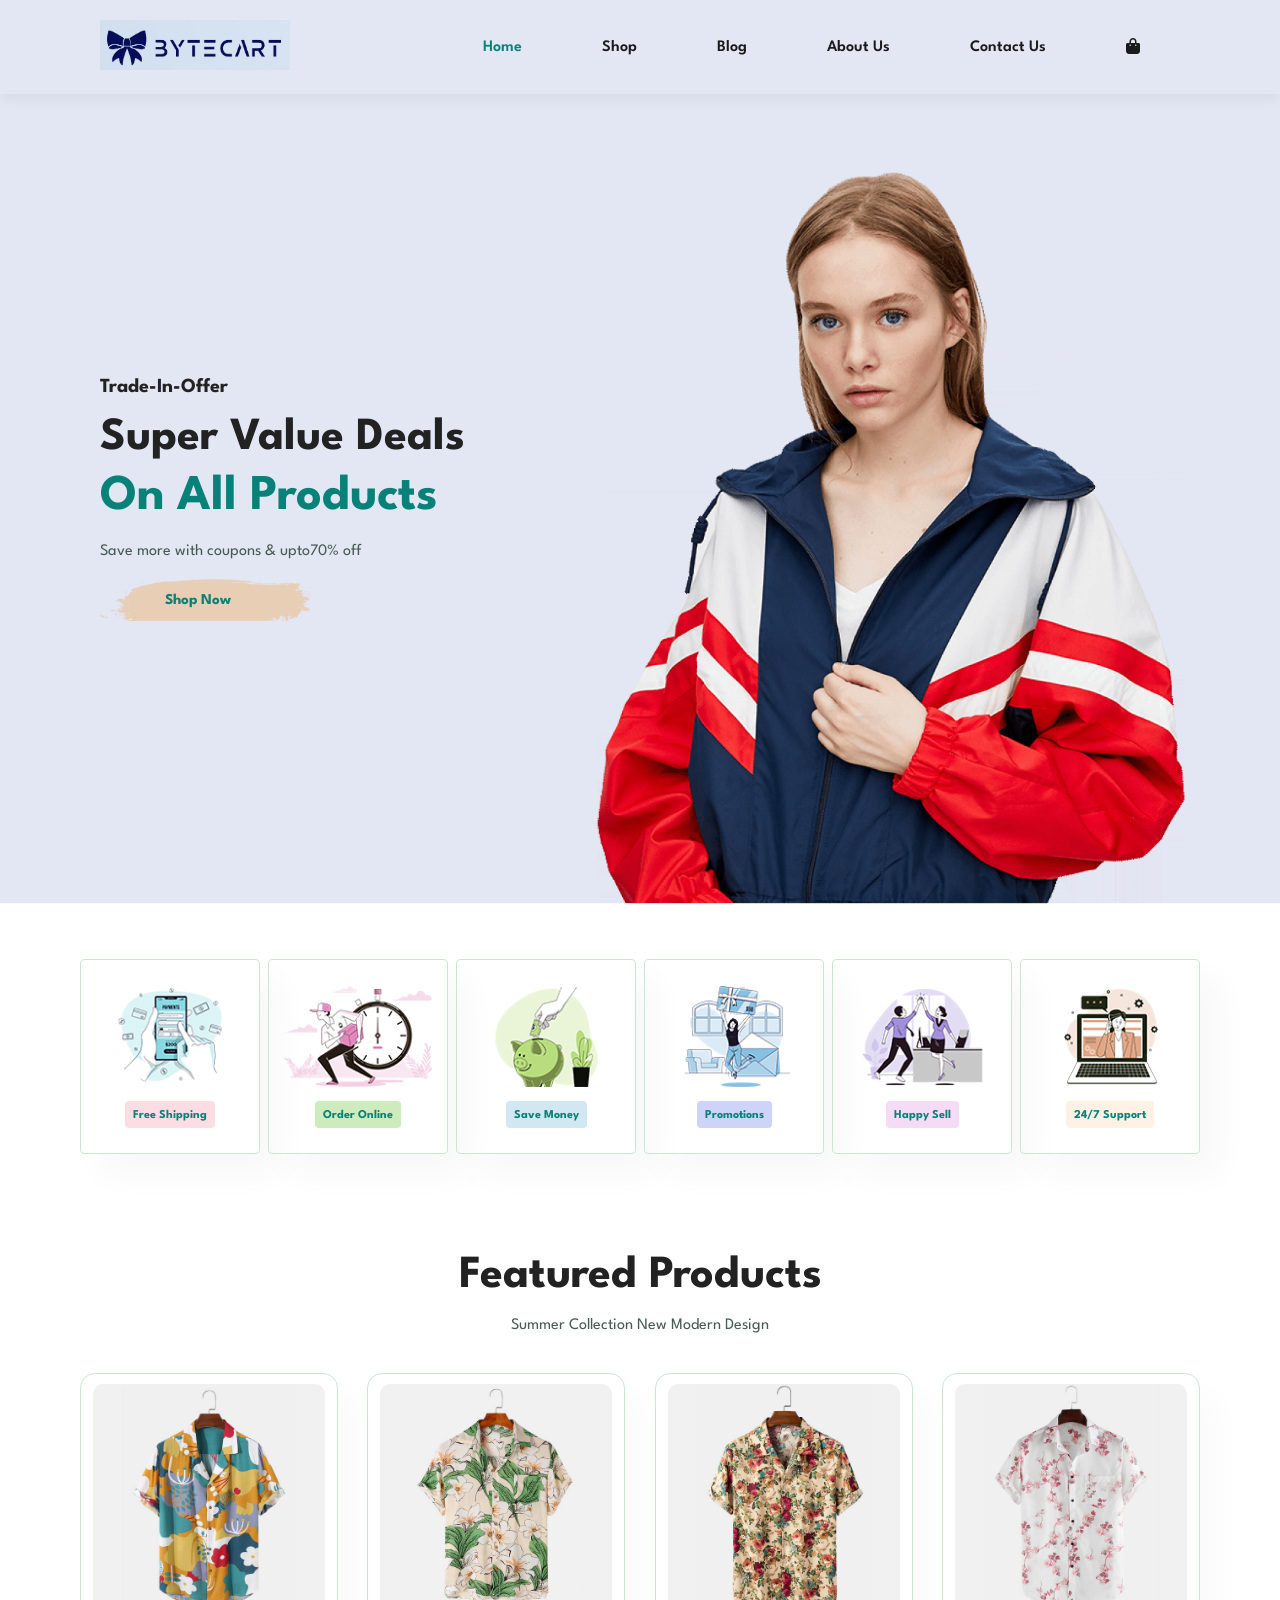
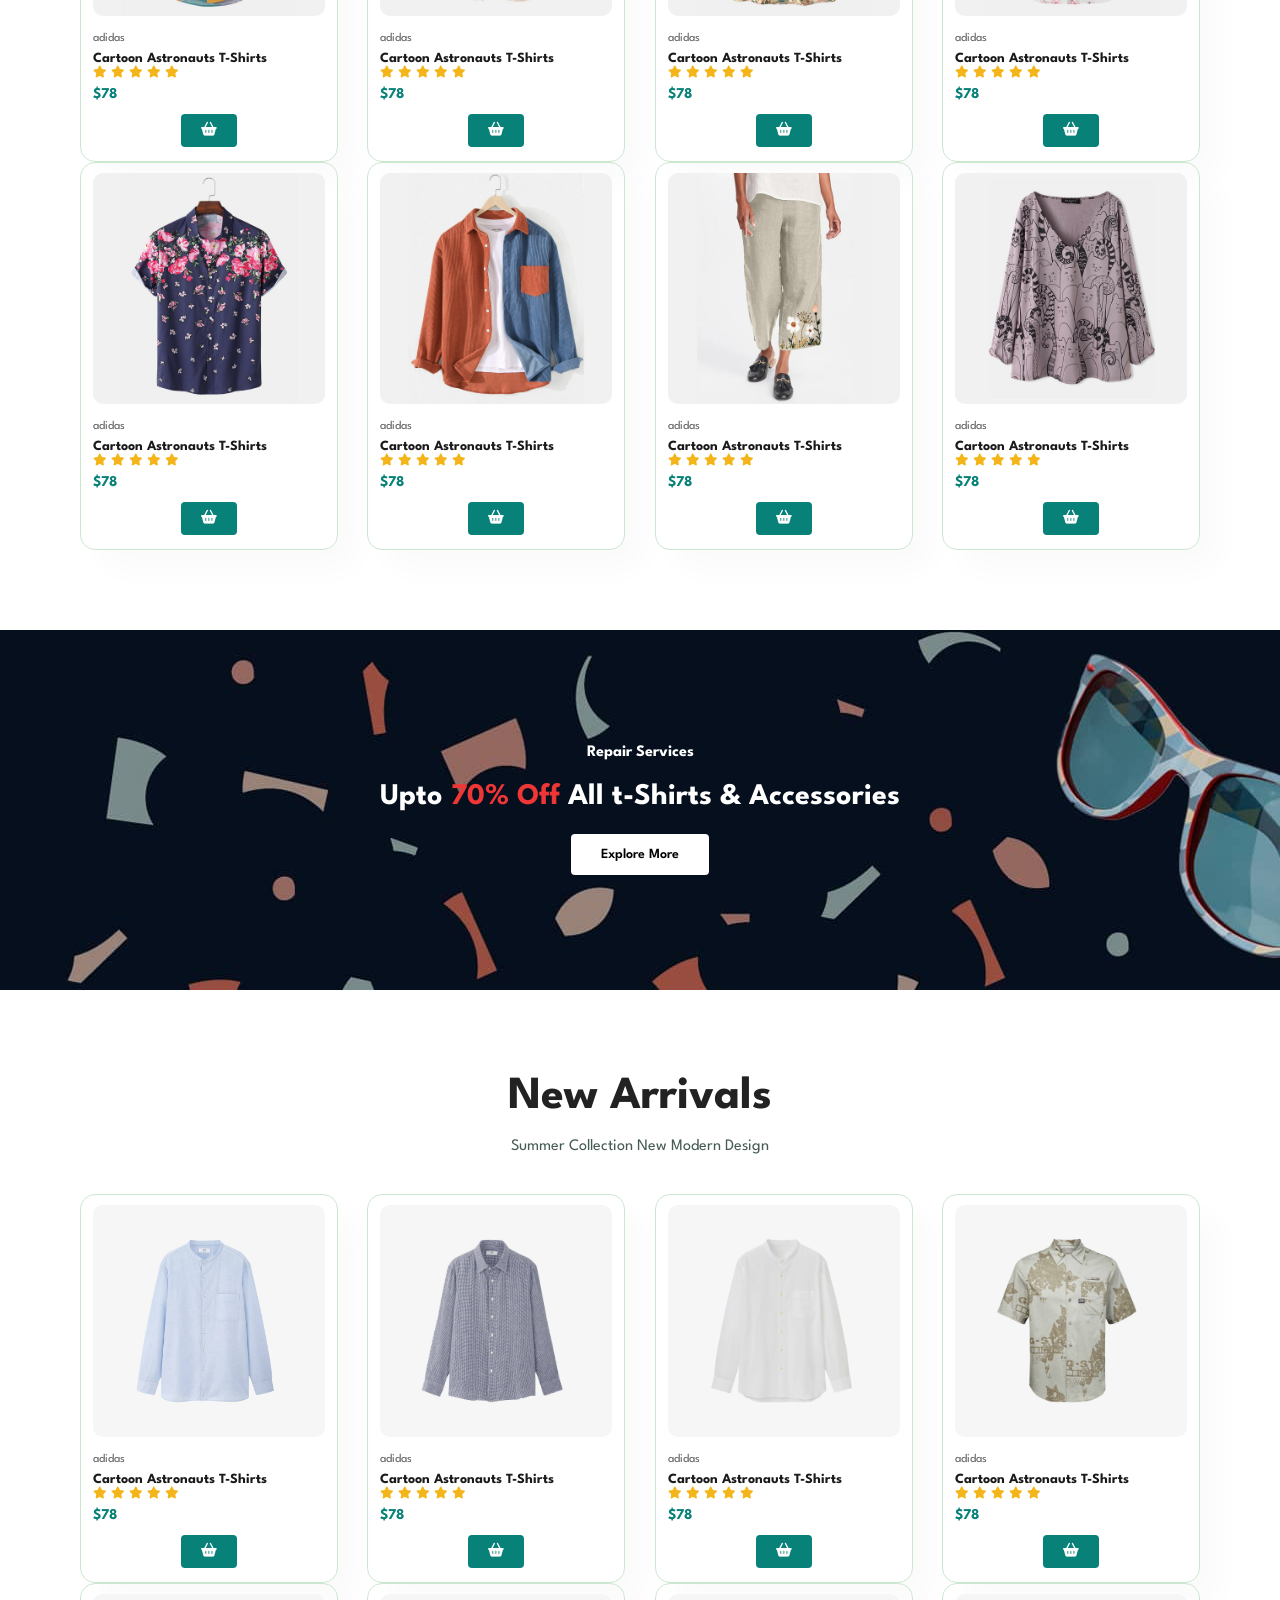
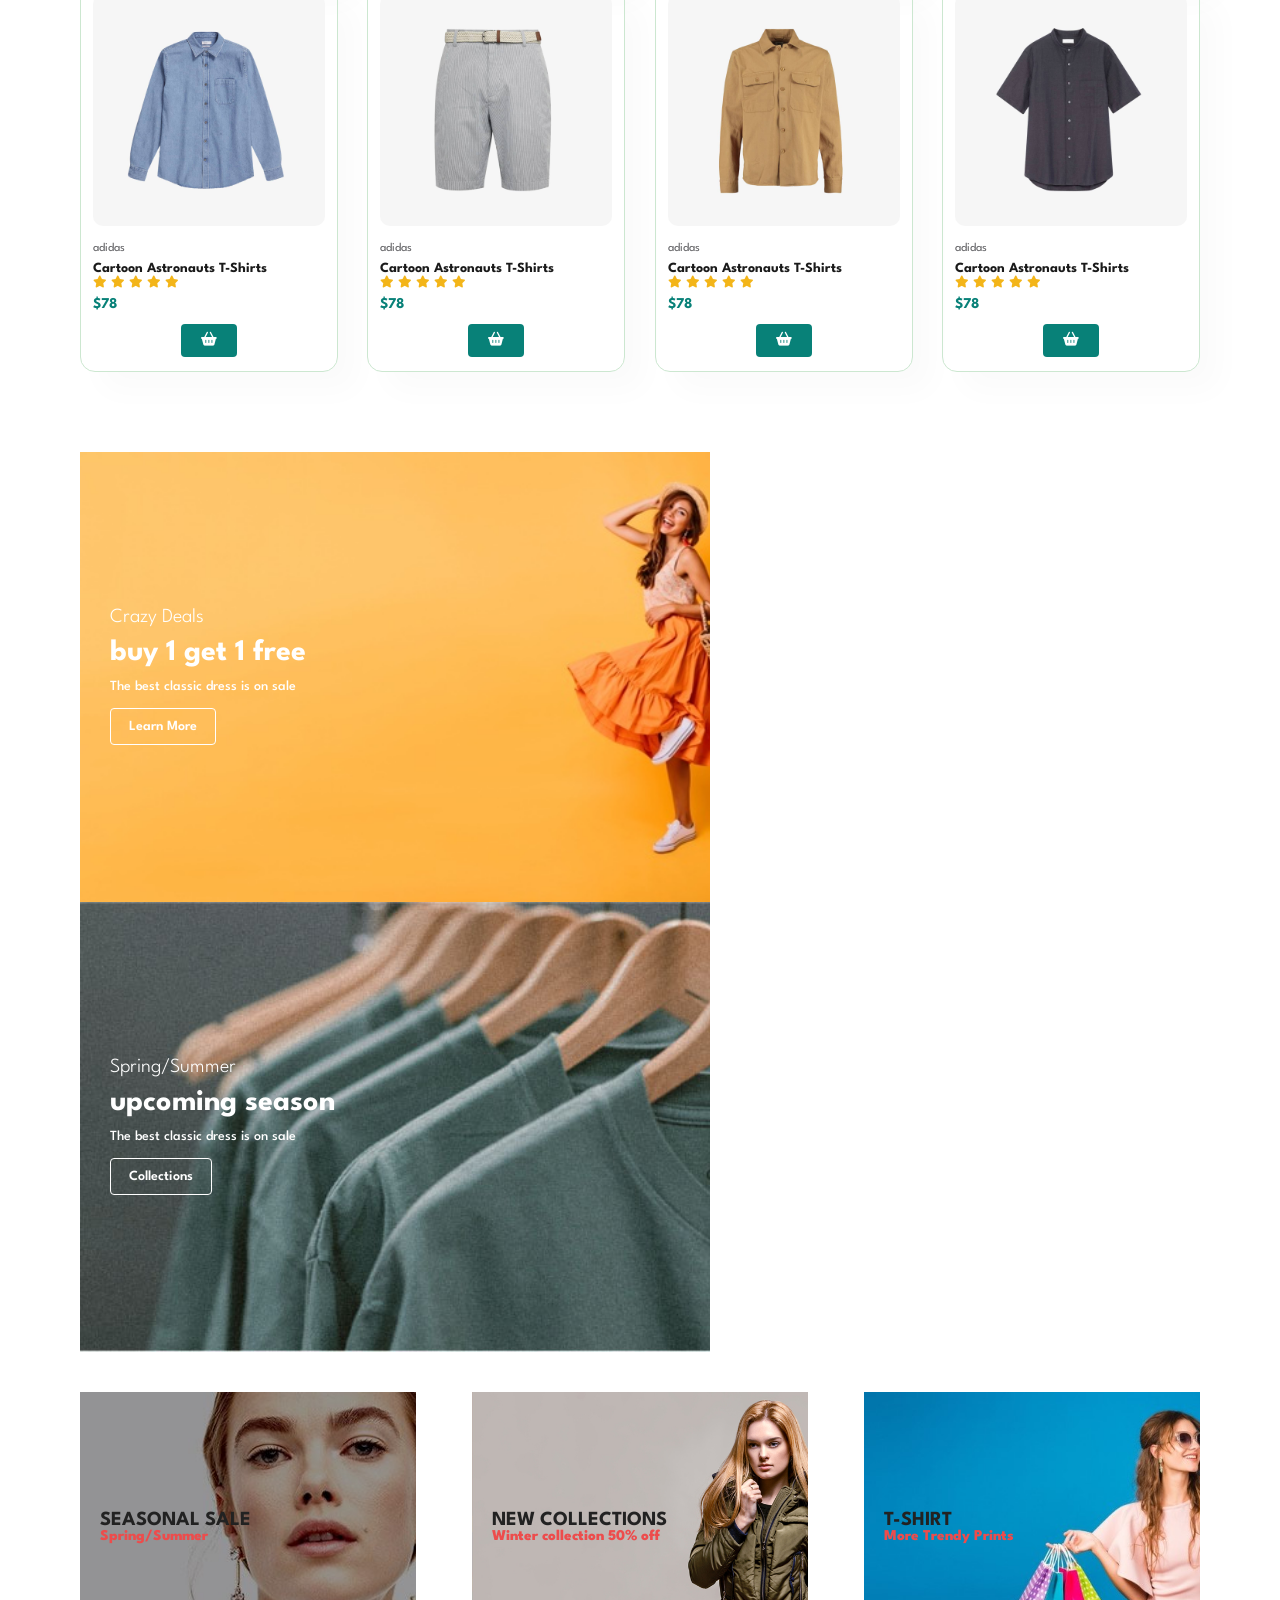
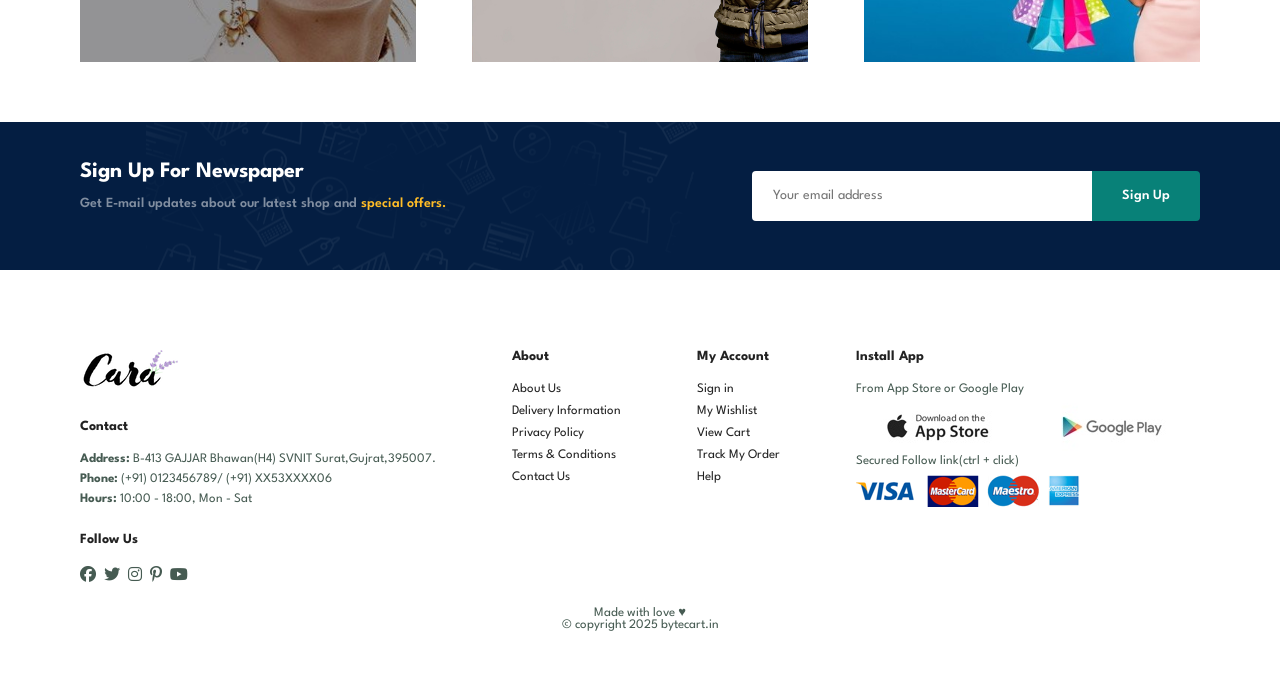
<file: index.html>
<!DOCTYPE html>
<html lang="en">
  <head>
    <meta charset="UTF-8" />
    <meta name="viewport" content="width=device-width, initial-scale=1.0" />
    <title>Group project</title>
    <link rel="stylesheet" href="style.css" />
    <link
      rel="stylesheet"
      href="https://cdnjs.cloudflare.com/ajax/libs/font-awesome/6.7.2/css/all.min.css"
    />
  </head>
  <body>
    <section id="header">
      <a href="#"><img src="img/logo.jpg" width="190px" height="50px" alt="" /></a>

      <div>
        <ul id="navbar">
          <li><a class="active" href="index.html">Home</a></li>
          <li><a href="shop.html">Shop</a></li>
          <li><a href="blog.html">Blog</a></li>
          <li><a href="about.html">About Us</a></li>
          <li><a href="contact.html">Contact Us</a></li>
          <li>
            <a href="cart.html"><i class="fa-solid fa-bag-shopping"></i></a>
          </li>
        </ul>
      </div>
    </section>

    <section id="hero">
      <h4>Trade-In-Offer</h4>
      <h2>Super Value Deals</h2>
      <h1>On All Products</h1>
      <p>Save more with coupons & upto70% off</p>
      <button>Shop Now</button>
    </section>

    <section id="feature" class="section-p1">
      <div class="fe-box">
        <img src="img/Features/f1.png" alt="" />
        <h6>Free Shipping</h6>
      </div>
      <div class="fe-box">
        <img src="img/Features/f2.png" alt="" />
        <h6>Order Online</h6>
      </div>
      <div class="fe-box">
        <img src="img/Features/f3.png" alt="" />
        <h6>Save Money</h6>
      </div>
      <div class="fe-box">
        <img src="img/Features/f4.png" alt="" />
        <h6>Promotions</h6>
      </div>
      <div class="fe-box">
        <img src="img/Features/f5.png" alt="" />
        <h6>Happy Sell</h6>
      </div>
      <div class="fe-box">
        <img src="img/Features/f6.png" alt="" />
        <h6>24/7 Support</h6>
      </div>
    </section>

    <section id="product1" class="section-p1">
      <h2>Featured Products</h2>
      <p>Summer Collection New Modern Design</p>
      <div class="pro-container">
        <div class="pro">
          <img src="img/Products/f1.jpg" alt="" />
          <div class="des">
            <span>adidas</span>
            <h5>Cartoon Astronauts T-Shirts</h5>
            <div class="star">
              <i class="fas fa-star"></i>
              <i class="fas fa-star"></i>
              <i class="fas fa-star"></i>
              <i class="fas fa-star"></i>
              <i class="fas fa-star"></i>
            </div>
            <h4>$78</h4>
          </div>
          <a href="#" class="cart"
            ><i class="fa-solid fa-basket-shopping"></i
          ></a>
        </div>
        <div class="pro">
          <img src="img/Products/f2.jpg" alt="" />
          <div class="des">
            <span>adidas</span>
            <h5>Cartoon Astronauts T-Shirts</h5>
            <div class="star">
              <i class="fas fa-star"></i>
              <i class="fas fa-star"></i>
              <i class="fas fa-star"></i>
              <i class="fas fa-star"></i>
              <i class="fas fa-star"></i>
            </div>
            <h4>$78</h4>
          </div>
          <a href="#" class="cart"
            ><i class="fa-solid fa-basket-shopping"></i
          ></a>
        </div>
        <div class="pro">
          <img src="img/Products/f3.jpg" alt="" />
          <div class="des">
            <span>adidas</span>
            <h5>Cartoon Astronauts T-Shirts</h5>
            <div class="star">
              <i class="fas fa-star"></i>
              <i class="fas fa-star"></i>
              <i class="fas fa-star"></i>
              <i class="fas fa-star"></i>
              <i class="fas fa-star"></i>
            </div>
            <h4>$78</h4>
          </div>
          <a href="#" class="cart"
            ><i class="fa-solid fa-basket-shopping"></i
          ></a>
        </div>
        <div class="pro">
          <img src="img/Products/f4.jpg" alt="" />
          <div class="des">
            <span>adidas</span>
            <h5>Cartoon Astronauts T-Shirts</h5>
            <div class="star">
              <i class="fas fa-star"></i>
              <i class="fas fa-star"></i>
              <i class="fas fa-star"></i>
              <i class="fas fa-star"></i>
              <i class="fas fa-star"></i>
            </div>
            <h4>$78</h4>
          </div>
          <a href="#" class="cart"
            ><i class="fa-solid fa-basket-shopping"></i
          ></a>
        </div>
        <div class="pro">
          <img src="img/Products/f5.jpg" alt="" />
          <div class="des">
            <span>adidas</span>
            <h5>Cartoon Astronauts T-Shirts</h5>
            <div class="star">
              <i class="fas fa-star"></i>
              <i class="fas fa-star"></i>
              <i class="fas fa-star"></i>
              <i class="fas fa-star"></i>
              <i class="fas fa-star"></i>
            </div>
            <h4>$78</h4>
          </div>
          <a href="#" class="cart"
            ><i class="fa-solid fa-basket-shopping"></i
          ></a>
        </div>
        <div class="pro">
          <img src="img/Products/f6.jpg" alt="" />
          <div class="des">
            <span>adidas</span>
            <h5>Cartoon Astronauts T-Shirts</h5>
            <div class="star">
              <i class="fas fa-star"></i>
              <i class="fas fa-star"></i>
              <i class="fas fa-star"></i>
              <i class="fas fa-star"></i>
              <i class="fas fa-star"></i>
            </div>
            <h4>$78</h4>
          </div>
          <a href="#" class="cart"
          ><i class="fa-solid fa-basket-shopping"></i
        ></a>
        </div>
        <div class="pro">
          <img src="img/Products/f7.jpg" alt="" />
          <div class="des">
            <span>adidas</span>
            <h5>Cartoon Astronauts T-Shirts</h5>
            <div class="star">
              <i class="fas fa-star"></i>
              <i class="fas fa-star"></i>
              <i class="fas fa-star"></i>
              <i class="fas fa-star"></i>
              <i class="fas fa-star"></i>
            </div>
            <h4>$78</h4>
          </div>
          <a href="#" class="cart"
            ><i class="fa-solid fa-basket-shopping"></i
          ></a>
        </div>
        <div class="pro">
          <img src="img/Products/f8.jpg" alt="" />
          <div class="des">
            <span>adidas</span>
            <h5>Cartoon Astronauts T-Shirts</h5>
            <div class="star">
              <i class="fas fa-star"></i>
              <i class="fas fa-star"></i>
              <i class="fas fa-star"></i>
              <i class="fas fa-star"></i>
              <i class="fas fa-star"></i>
            </div>
            <h4>$78</h4>
          </div>
          <a href="#" class="cart"
            ><i class="fa-solid fa-basket-shopping"></i
          ></a>
        </div>
      </div>
    </section>

    <section id="banner" class="section-m1">
      <h4>Repair Services</h4>
      <h2>Upto <span>70% Off</span> All t-Shirts & Accessories</h2>
      <button class="normal">Explore More</button>
    </section>

    <section id="product1" class="section-p1">
      <h2>New Arrivals</h2>
      <p>Summer Collection New Modern Design</p>
      <div class="pro-container">
        <div class="pro">
          <img src="img/Products/n1.jpg" alt="" />
          <div class="des">
            <span>adidas</span>
            <h5>Cartoon Astronauts T-Shirts</h5>
            <div class="star">
              <i class="fas fa-star"></i>
              <i class="fas fa-star"></i>
              <i class="fas fa-star"></i>
              <i class="fas fa-star"></i>
              <i class="fas fa-star"></i>
            </div>
            <h4>$78</h4>
          </div>
          <a href="#" class="cart"
            ><i class="fa-solid fa-basket-shopping"></i
          ></a>
        </div>
        <div class="pro">
          <img src="img/Products/n2.jpg" alt="" />
          <div class="des">
            <span>adidas</span>
            <h5>Cartoon Astronauts T-Shirts</h5>
            <div class="star">
              <i class="fas fa-star"></i>
              <i class="fas fa-star"></i>
              <i class="fas fa-star"></i>
              <i class="fas fa-star"></i>
              <i class="fas fa-star"></i>
            </div>
            <h4>$78</h4>
          </div>
          <a href="#" class="cart"
            ><i class="fa-solid fa-basket-shopping"></i
          ></a>
        </div>
        <div class="pro">
          <img src="img/Products/n3.jpg" alt="" />
          <div class="des">
            <span>adidas</span>
            <h5>Cartoon Astronauts T-Shirts</h5>
            <div class="star">
              <i class="fas fa-star"></i>
              <i class="fas fa-star"></i>
              <i class="fas fa-star"></i>
              <i class="fas fa-star"></i>
              <i class="fas fa-star"></i>
            </div>
            <h4>$78</h4>
          </div>
          <a href="#" class="cart"
            ><i class="fa-solid fa-basket-shopping"></i
          ></a>
        </div>
        <div class="pro">
          <img src="img/Products/n4.jpg" alt="" />
          <div class="des">
            <span>adidas</span>
            <h5>Cartoon Astronauts T-Shirts</h5>
            <div class="star">
              <i class="fas fa-star"></i>
              <i class="fas fa-star"></i>
              <i class="fas fa-star"></i>
              <i class="fas fa-star"></i>
              <i class="fas fa-star"></i>
            </div>
            <h4>$78</h4>
          </div>
          <a href="#" class="cart"
            ><i class="fa-solid fa-basket-shopping"></i
          ></a>
        </div>
        <div class="pro">
          <img src="img/Products/n5.jpg" alt="" />
          <div class="des">
            <span>adidas</span>
            <h5>Cartoon Astronauts T-Shirts</h5>
            <div class="star">
              <i class="fas fa-star"></i>
              <i class="fas fa-star"></i>
              <i class="fas fa-star"></i>
              <i class="fas fa-star"></i>
              <i class="fas fa-star"></i>
            </div>
            <h4>$78</h4>
          </div>
          <a href="#" class="cart"
            ><i class="fa-solid fa-basket-shopping"></i
          ></a>
        </div>
        <div class="pro">
          <img src="img/Products/n6.jpg" alt="" />
          <div class="des">
            <span>adidas</span>
            <h5>Cartoon Astronauts T-Shirts</h5>
            <div class="star">
              <i class="fas fa-star"></i>
              <i class="fas fa-star"></i>
              <i class="fas fa-star"></i>
              <i class="fas fa-star"></i>
              <i class="fas fa-star"></i>
            </div>
            <h4>$78</h4>
          </div>
          <a href="#" class="cart"
            ><i class="fa-solid fa-basket-shopping"></i
          ></a>
        </div>
        <div class="pro">
          <img src="img/Products/n7.jpg" alt="" />
          <div class="des">
            <span>adidas</span>
            <h5>Cartoon Astronauts T-Shirts</h5>
            <div class="star">
              <i class="fas fa-star"></i>
              <i class="fas fa-star"></i>
              <i class="fas fa-star"></i>
              <i class="fas fa-star"></i>
              <i class="fas fa-star"></i>
            </div>
            <h4>$78</h4>
          </div>
          <a href="#" class="cart"
            ><i class="fa-solid fa-basket-shopping"></i
          ></a>
        </div>
        <div class="pro">
          <img src="img/Products/n8.jpg" alt="" />
          <div class="des">
            <span>adidas</span>
            <h5>Cartoon Astronauts T-Shirts</h5>
            <div class="star">
              <i class="fas fa-star"></i>
              <i class="fas fa-star"></i>
              <i class="fas fa-star"></i>
              <i class="fas fa-star"></i>
              <i class="fas fa-star"></i>
            </div>
            <h4>$78</h4>
          </div>
          <a href="#" class="cart"
            ><i class="fa-solid fa-basket-shopping"></i
          ></a>
        </div>
      </div>
    </section>
    
    <section id="sm-banner" class="section-p1">
      <div class="banner-box">
        <h4>Crazy Deals</h4>
        <h2>buy 1 get 1 free</h2>
        <span>The best classic dress is on sale</span>
        <button class="white">Learn More</button>
      </div>
      <div class="banner-box banner-box2">
        <h4>Spring/Summer</h4>
        <h2>upcoming season</h2>
        <span>The best classic dress is on sale</span>
        <button class="white">Collections</button>
      </div>
    </section>

    <section id="banner3">
      <div class="banner-box">
        <h4>SEASONAL SALE</h4>
        <h3>Spring/Summer</h3>
      </div>
      <div class="banner-box banner-box2">
        <h4>NEW COLLECTIONS</h4>
        <h3>Winter collection 50% off</h3>
      </div>
      <div class="banner-box banner-box3">
        <h4>T-SHIRT</h4>
        <h3>More Trendy Prints</h3>
      </div>
    </section>

    <section id="newsletter" class="section-p1 section-m1">
      <div class="newtext">
        <h4>Sign Up For Newspaper</h4>
        <p>
          Get E-mail updates about our latest shop and
          <span>special offers.</span>
        </p>
      </div>
      <div class="form">
        <input type="text" placeholder="Your email address" />
        <button class="normal">Sign Up</button>
      </div>
    </section>

    <footer class="section-p1">
      <div class="col">
        <img src="img/logo.png" class="logo" alt="" />
        <h4>Contact</h4>
        <p>
          <strong>Address: </strong> B-413 GAJJAR Bhawan(H4) SVNIT
          Surat,Gujrat,395007.
        </p>
        <p><strong>Phone: </strong> (+91) 0123456789/ (+91) XX53XXXX06</p>
        <p><strong>Hours: </strong> 10:00 - 18:00, Mon - Sat</p>
        <div class="follow">
          <h4>Follow Us</h4>
          <div class="icon">
            <i class="fab fa-facebook"></i>
            <i class="fab fa-twitter"></i>
            <i class="fab fa-instagram"></i>
            <i class="fab fa-pinterest-p"></i>
            <i class="fab fa-youtube"></i>
          </div>
        </div>
      </div>
      <div class="col">
        <h4>About</h4>
        <a href="#">About Us</a>
        <a href="#">Delivery Information</a>
        <a href="#">Privacy Policy</a>
        <a href="#">Terms & Conditions</a>
        <a href="#">Contact Us</a>
      </div>
      <div class="col">
        <h4>My Account</h4>
        <a href="#">Sign in</a>
        <a href="#"> My Wishlist</a>
        <a href="#">View Cart</a>
        <a href="#">Track My Order</a>
        <a href="#">Help</a>
      </div>
      <div class="col install">
        <h4>Install App</h4>
        <p>From App Store or Google Play</p>
        <div class="row">
          <img src="img/pay/app.jpg" alt="">
          <img src="img/pay/play.jpg" alt="">
        </div>
        <p>Secured Follow link(ctrl + click)</p>
        <img src="img/pay/pay.png" alt="">
      </div>

      <div class="copyright">
        <p>Made with love &#9829;
          <br>
          &#169 copyright 2025 bytecart.in</p>
      </div>
    </footer>


    <script src="script.js"></script>
  </body>
</html>
</file>
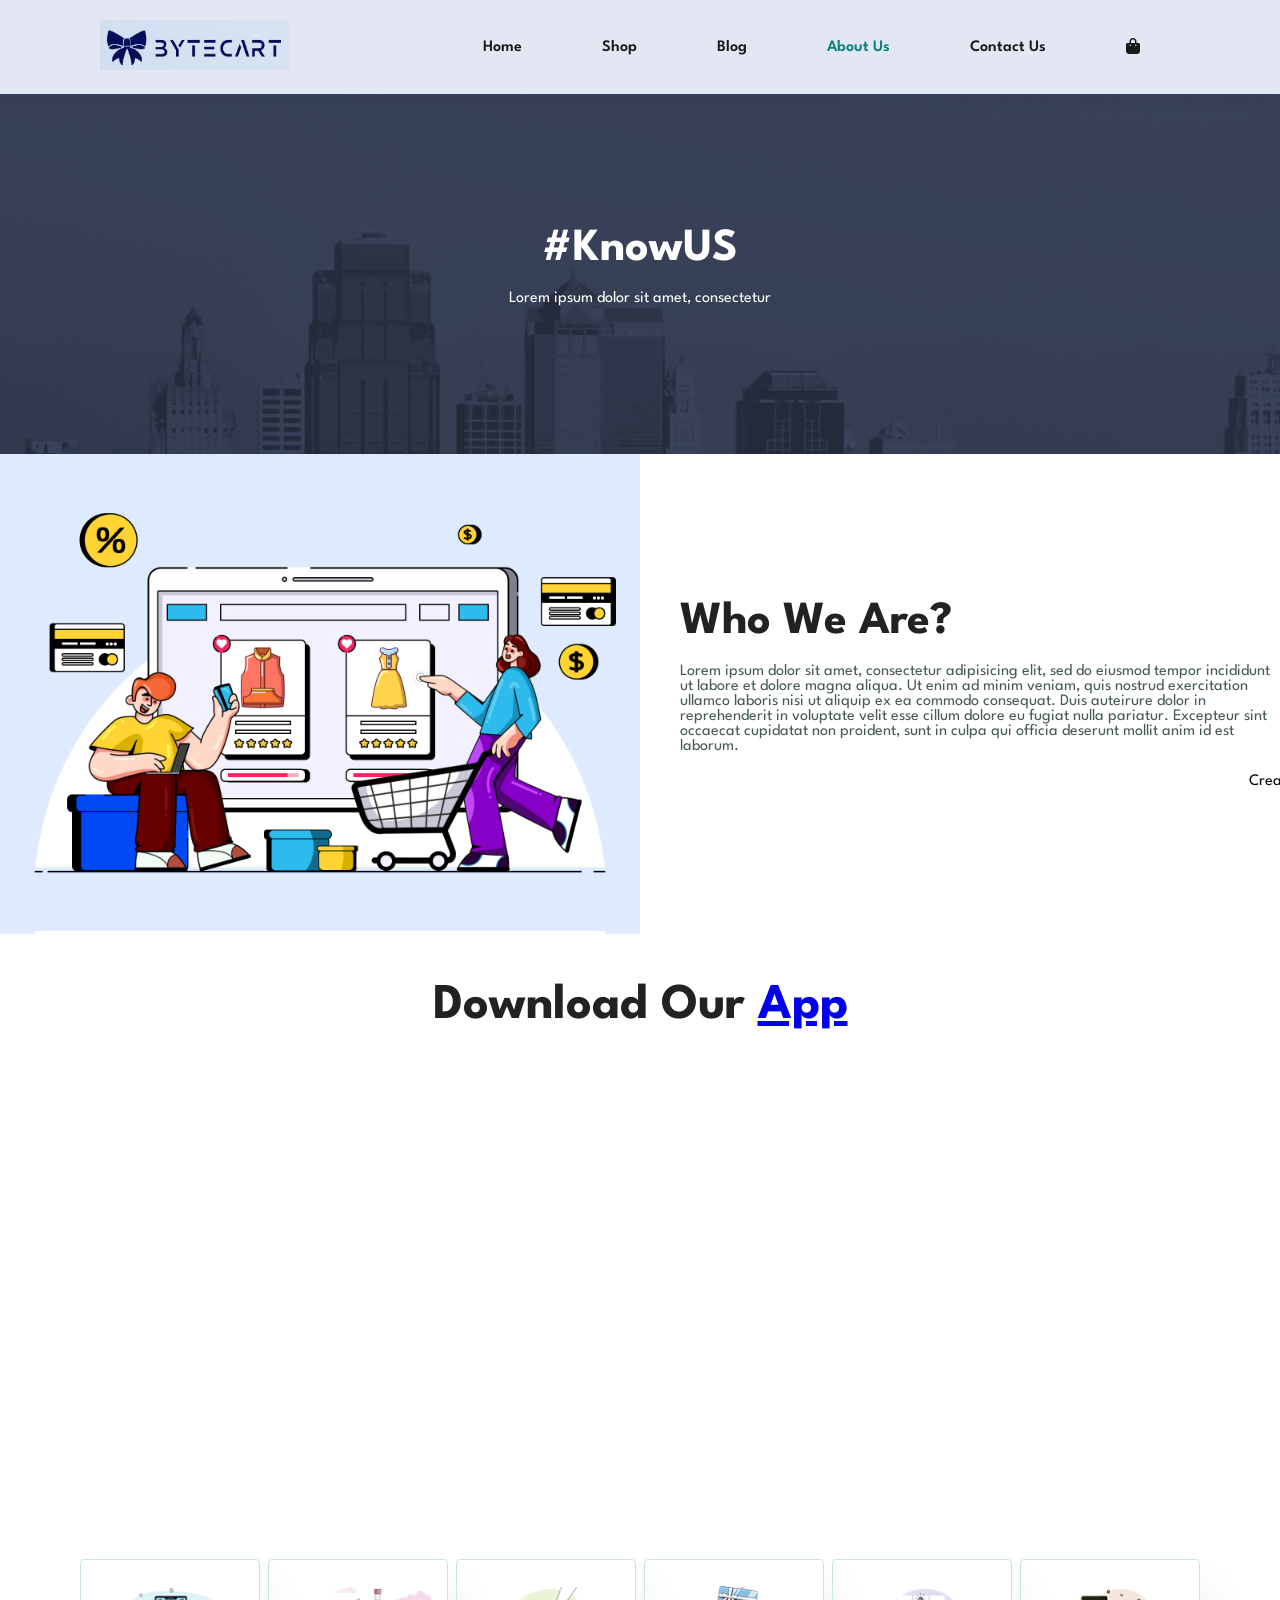
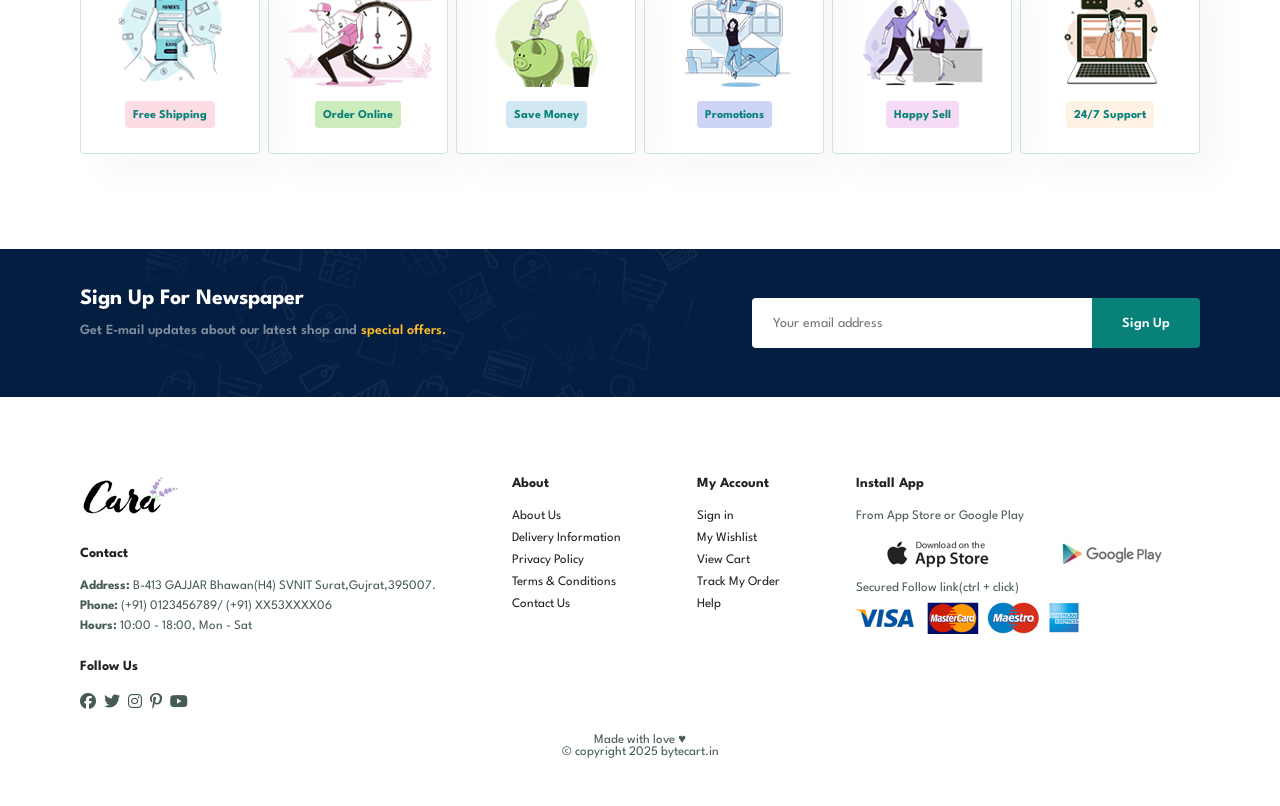
<file: about.html>
<!DOCTYPE html>
<html lang="en">
  <head>
    <meta charset="UTF-8" />
    <meta name="viewport" content="width=device-width, initial-scale=1.0" />
    <title>Group project</title>
    <link rel="stylesheet" href="style.css" />
    <link
      rel="stylesheet"
      href="https://cdnjs.cloudflare.com/ajax/libs/font-awesome/6.7.2/css/all.min.css"
    />
  </head>
  <body>
    <section id="header">
      <a href="#"><img src="img/logo.jpg" width="190px" height="50px" alt="" /></a>

      <div>
        <ul id="navbar">
          <li><a href="index.html">Home</a></li>
          <li><a href="shop.html">Shop</a></li>
          <li><a href="blog.html">Blog</a></li>
          <li><a class="active" href="about.html">About Us</a></li>
          <li><a href="contact.html">Contact Us</a></li>
          <li>
            <a href="cart.html"><i class="fa-solid fa-bag-shopping"></i></a>
          </li>
        </ul>
      </div>
    </section>

    <section id="page-header" class="about-header">
      <h2>#KnowUS</h2>
      <p>Lorem ipsum dolor sit amet, consectetur</p>
    </section>
    <section id="about-head" class="section-pl">
      <img src="img/about/a6.jpg" alt="">
      <div>
        <h2>Who We Are?</h2><p>Lorem ipsum dolor sit amet, consectetur adipisicing elit, sed do eiusmod 
          tempor incididunt ut labore et dolore magna aliqua. Ut enim ad minim veniam, 
          quis nostrud exercitation ullamco laboris nisi ut aliquip ex ea commodo 
          consequat. Duis auteirure 
              dolor in reprehenderit in voluptate velit esse cillum dolore eu fugiat 
              nulla pariatur. Excepteur sint occaecat cupidatat non proident, sunt in 
              culpa qui officia deserunt mollit anim id est laborum.</p>
          
        <abbr title="Create stunning images with as much or as little control as you like thanks to a choice of Basic and Creative modes."></abbr>
        <marquee bgcolor="#FFFFFF" loop="3" scrollamount="2" width="100%">Create stunning images with as much or as little control as you like thanks to a choice of Basic and Creative modes.</marquee>
      </div>
    </section>
    <section id="about-app" class="section-p1">
      <h1>Download Our <a href="#">App</a> </h1>
      <div class="video">
        <video autoplay muted loop src="img/about/1.mp4"></video>
      </div>
    </section>
    <section id="feature" class="section-p1">
      <div class="fe-box">
        <img src="img/Features/f1.png" alt="" />
        <h6>Free Shipping</h6>
      </div>
      <div class="fe-box">
        <img src="img/Features/f2.png" alt="" />
        <h6>Order Online</h6>
      </div>
      <div class="fe-box">
        <img src="img/Features/f3.png" alt="" />
        <h6>Save Money</h6>
      </div>
      <div class="fe-box">
        <img src="img/Features/f4.png" alt="" />
        <h6>Promotions</h6>
      </div>
      <div class="fe-box">
        <img src="img/Features/f5.png" alt="" />
        <h6>Happy Sell</h6>
      </div>
      <div class="fe-box">
        <img src="img/Features/f6.png" alt="" />
        <h6>24/7 Support</h6>
      </div>
    </section>
    <section id="newsletter" class="section-p1 section-m1">
      <div class="newtext">
        <h4>Sign Up For Newspaper</h4>
        <p>
          Get E-mail updates about our latest shop and
          <span>special offers.</span>
        </p>
      </div>
      <div class="form">
        <input type="text" placeholder="Your email address" />
        <button class="normal">Sign Up</button>
      </div>
    </section>

    <footer class="section-p1">
      <div class="col">
        <img src="img/logo.png" class="logo" alt="" />
        <h4>Contact</h4>
        <p>
          <strong>Address: </strong> B-413 GAJJAR Bhawan(H4) SVNIT
          Surat,Gujrat,395007.
        </p>
        <p><strong>Phone: </strong> (+91) 0123456789/ (+91) XX53XXXX06</p>
        <p><strong>Hours: </strong> 10:00 - 18:00, Mon - Sat</p>
        <div class="follow">
          <h4>Follow Us</h4>
          <div class="icon">
            <i class="fab fa-facebook"></i>
            <i class="fab fa-twitter"></i>
            <i class="fab fa-instagram"></i>
            <i class="fab fa-pinterest-p"></i>
            <i class="fab fa-youtube"></i>
          </div>
        </div>
      </div>
      <div class="col">
        <h4>About</h4>
        <a href="#">About Us</a>
        <a href="#">Delivery Information</a>
        <a href="#">Privacy Policy</a>
        <a href="#">Terms & Conditions</a>
        <a href="#">Contact Us</a>
      </div>
      <div class="col">
        <h4>My Account</h4>
        <a href="#">Sign in</a>
        <a href="#"> My Wishlist</a>
        <a href="#">View Cart</a>
        <a href="#">Track My Order</a>
        <a href="#">Help</a>
      </div>
      <div class="col install">
        <h4>Install App</h4>
        <p>From App Store or Google Play</p>
        <div class="row">
          <img src="img/pay/app.jpg" alt="">
          <img src="img/pay/play.jpg" alt="">
        </div>
        <p>Secured Follow link(ctrl + click)</p>
        <img src="img/pay/pay.png" alt="">
      </div>

      <div class="copyright">
        <p>Made with love &#9829;
          <br>
          &#169 copyright 2025 bytecart.in</p>
      </div>
    </footer>


    <script src="script.js"></script>
  </body>
</html>
</file>
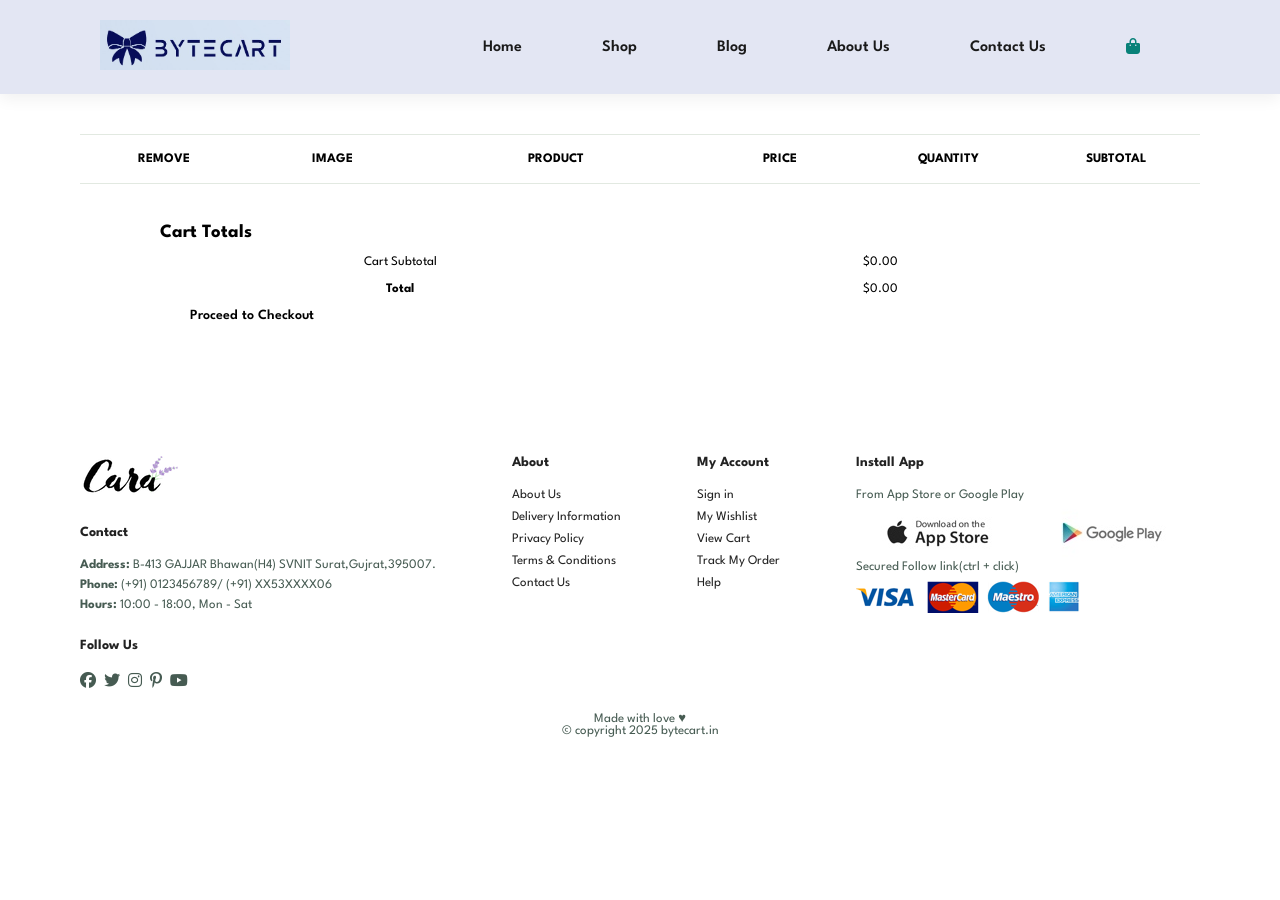
<file: cart.html>
<!DOCTYPE html>
<html lang="en">
  <head>
    <meta charset="UTF-8" />
    <meta name="viewport" content="width=device-width, initial-scale=1.0" />
    <title>Group project</title>
    <link rel="stylesheet" href="style.css" />
    <link
      rel="stylesheet"
      href="https://cdnjs.cloudflare.com/ajax/libs/font-awesome/6.7.2/css/all.min.css"
    />
  </head>
  <body>
    <section id="header">
      <a href="#"><img src="img/logo.jpg" width="190px" height="50px" alt="" /></a>

      <div>
        <ul id="navbar">
          <li><a  href="index.html">Home</a></li>
          <li><a href="shop.html">Shop</a></li>
          <li><a href="blog.html">Blog</a></li>
          <li><a href="about.html">About Us</a></li>
          <li><a  href="contact.html">Contact Us</a></li>
          <li>
            <a  class="active" href="cart.html"><i class="fa-solid fa-bag-shopping"></i></a>
          </li>
        </ul>
      </div>
    </section>

    <section id="cart" class="section-p1">
      <table width="100%">
        <thead>
          <tr>
            <td>Remove</td>
            <td>Image</td>
            <td>Product</td>
            <td>Price</td>
            <td>Quantity</td>
            <td>Subtotal</td>
          </tr>
        </thead>
        <tbody>
          <!-- Cart items will be dynamically added here -->
        </tbody>
      </table>
      <section id="cart-add" class="section-p1">
        <div class="subtotal">
          <h3>Cart Totals</h3>
          <table>
            <tr>
              <td>Cart Subtotal</td>
              <td id="subtotal">$0.00</td>
            </tr>
            <tr>
              <td><strong>Total</strong></td>
              <td id="total"><strong>$0.00</strong></td>
            </tr>
          </table>
          <button class="normal">Proceed to Checkout</button>
        </div>
      </section>
    </section>

    <footer class="section-p1">
      <div class="col">
        <img src="img/logo.png" class="logo" alt="" />
        <h4>Contact</h4>
        <p>
          <strong>Address: </strong> B-413 GAJJAR Bhawan(H4) SVNIT
          Surat,Gujrat,395007.
        </p>
        <p><strong>Phone: </strong> (+91) 0123456789/ (+91) XX53XXXX06</p>
        <p><strong>Hours: </strong> 10:00 - 18:00, Mon - Sat</p>
        <div class="follow">
          <h4>Follow Us</h4>
          <div class="icon">
            <i class="fab fa-facebook"></i>
            <i class="fab fa-twitter"></i>
            <i class="fab fa-instagram"></i>
            <i class="fab fa-pinterest-p"></i>
            <i class="fab fa-youtube"></i>
          </div>
        </div>
      </div>
      <div class="col">
        <h4>About</h4>
        <a href="#">About Us</a>
        <a href="#">Delivery Information</a>
        <a href="#">Privacy Policy</a>
        <a href="#">Terms & Conditions</a>
        <a href="#">Contact Us</a>
      </div>
      <div class="col">
        <h4>My Account</h4>
        <a href="#">Sign in</a>
        <a href="#"> My Wishlist</a>
        <a href="#">View Cart</a>
        <a href="#">Track My Order</a>
        <a href="#">Help</a>
      </div>
      <div class="col install">
        <h4>Install App</h4>
        <p>From App Store or Google Play</p>
        <div class="row">
          <img src="img/pay/app.jpg" alt="">
          <img src="img/pay/play.jpg" alt="">
        </div>
        <p>Secured Follow link(ctrl + click)</p>
        <img src="img/pay/pay.png" alt="">
      </div>

      <div class="copyright">
        <p>Made with love &#9829;
          <br>
          &#169 copyright 2025 bytecart.in</p>
      </div>
    </footer>


    <script src="script.js"></script>
  </body>
</html>
</file>
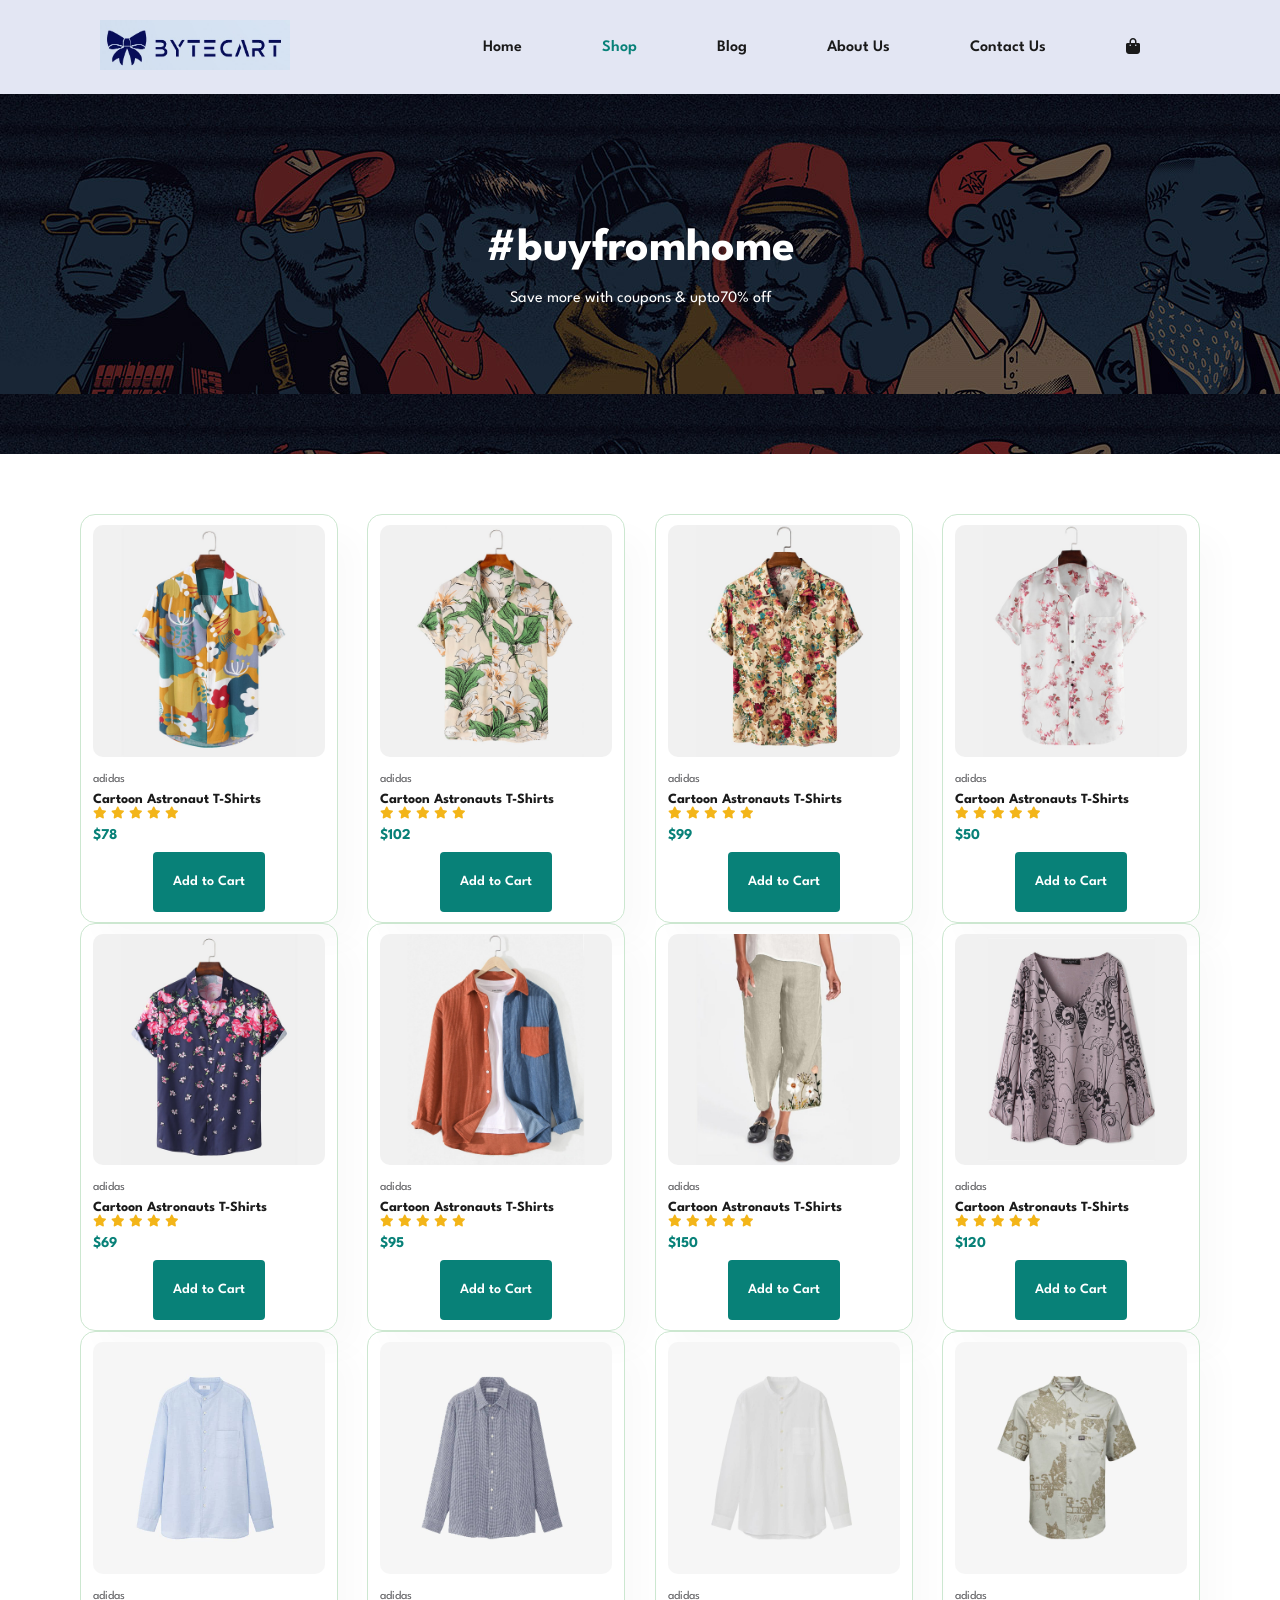
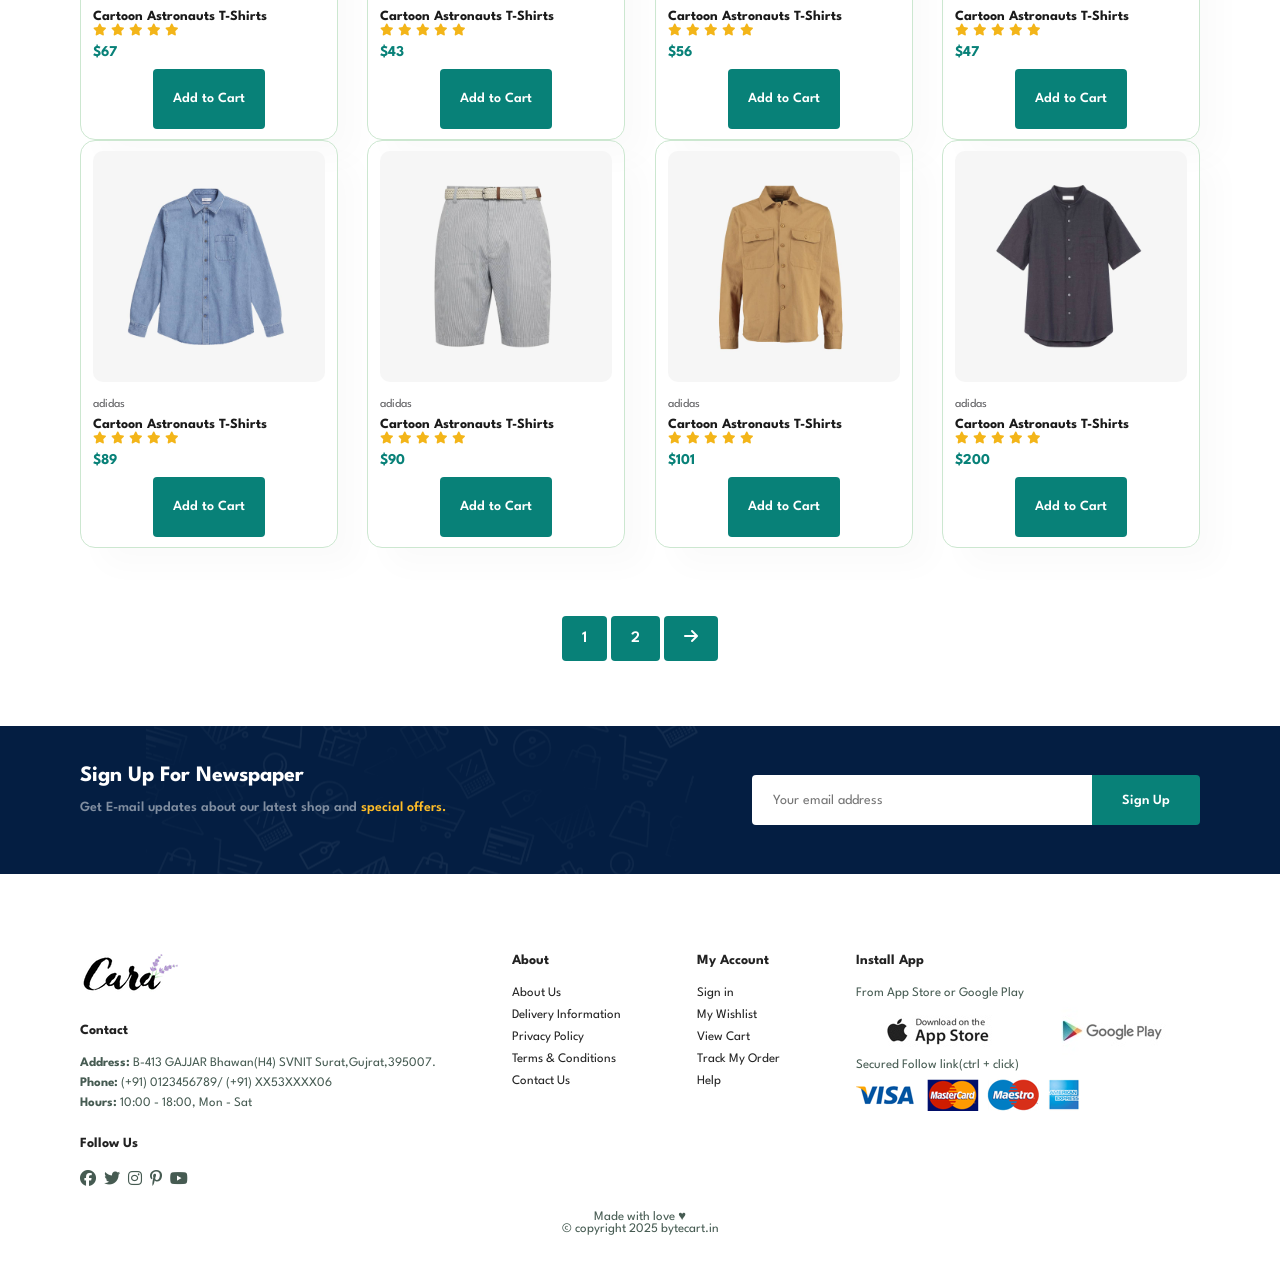
<file: shop.html>
<!DOCTYPE html>
<html lang="en">
  <head>
    <meta charset="UTF-8" />
    <meta name="viewport" content="width=device-width, initial-scale=1.0" />
    <title>Group project</title>
    <link rel="stylesheet" href="style.css" />
    <link
      rel="stylesheet"
      href="https://cdnjs.cloudflare.com/ajax/libs/font-awesome/6.7.2/css/all.min.css"
    />
  </head>
  <body>
    <section id="header">
      <a href="#"><img src="img/logo.jpg" width="190px" height="50px" alt="" /></a>

      <div>
        <ul id="navbar">
          <li><a href="index.html">Home</a></li>
          <li><a class="active" href="shop.html">Shop</a></li>
          <li><a href="blog.html">Blog</a></li>
          <li><a href="about.html">About Us</a></li>
          <li><a href="contact.html">Contact Us</a></li>
          <li>
            <a href="cart.html"><i class="fa-solid fa-bag-shopping"></i></a>
          </li>
        </ul>
      </div>
    </section>

    <section id="page-header">
      
      <h2>#buyfromhome</h2>
      
      <p>Save more with coupons & upto70% off</p>

    </section>



    <section id="product1" class="section-p1">

      <div class="pro-container">
        <!-- Example product card -->
        <div class="pro" onclick="window.location.href='sproduct.html';">
          <img src="img/Products/f1.jpg" alt="Cartoon Astronaut T-Shirts" />
          <div class="des">
            <span>adidas</span>
            <h5>Cartoon Astronaut T-Shirts</h5>
            <div class="star">
              <i class="fas fa-star"></i>
              <i class="fas fa-star"></i>
              <i class="fas fa-star"></i>
              <i class="fas fa-star"></i>
              <i class="fas fa-star"></i>
            </div>
            <h4>$78</h4>
          </div>
          <button class="cart" onclick="addToCart('f1', 'Cartoon Astronaut T-Shirts', 78, 'img/Products/f1.jpg')">
            Add to Cart
          </button>
        </div>
        
        <div class="pro">
          <img src="img/Products/f2.jpg" alt="Cartoon Astronauts T-Shirts" />
          <div class="des">
            <span>adidas</span>
            <h5>Cartoon Astronauts T-Shirts</h5>
            <div class="star">
              <i class="fas fa-star"></i>
              <i class="fas fa-star"></i>
              <i class="fas fa-star"></i>
              <i class="fas fa-star"></i>
              <i class="fas fa-star"></i>
            </div>
            <h4>$102</h4>
          </div>
          <button class="cart" onclick="addToCart('f2', 'Cartoon Astronauts T-Shirts', 102, 'img/Products/f2.jpg')">
            Add to Cart
          </button>
        </div>
        
        <!-- Repeat for other products -->
        <div class="pro">
          <img src="img/Products/f3.jpg" alt="Cartoon Astronauts T-Shirts" />
          <div class="des">
            <span>adidas</span>
            <h5>Cartoon Astronauts T-Shirts</h5>
            <div class="star">
              <i class="fas fa-star"></i>
              <i class="fas fa-star"></i>
              <i class="fas fa-star"></i>
              <i class="fas fa-star"></i>
              <i class="fas fa-star"></i>
            </div>
            <h4>$99</h4>
          </div>
          <button class="cart" onclick="addToCart('f3', 'Cartoon Astronauts T-Shirts', 99, 'img/Products/f3.jpg')">
            Add to Cart
          </button>
        </div>

        <div class="pro">
          <img src="img/Products/f4.jpg" alt="Cartoon Astronauts T-Shirts" />
          <div class="des">
            <span>adidas</span>
            <h5>Cartoon Astronauts T-Shirts</h5>
            <div class="star">
              <i class="fas fa-star"></i>
              <i class="fas fa-star"></i>
              <i class="fas fa-star"></i>
              <i class="fas fa-star"></i>
              <i class="fas fa-star"></i>
            </div>
            <h4>$50</h4>
          </div>
          <button class="cart" onclick="addToCart('f4', 'Cartoon Astronauts T-Shirts', 50, 'img/Products/f4.jpg')">
            Add to Cart
          </button>
        </div>

        <div class="pro">
          <img src="img/Products/f5.jpg" alt="Cartoon Astronauts T-Shirts" />
          <div class="des">
            <span>adidas</span>
            <h5>Cartoon Astronauts T-Shirts</h5>
            <div class="star">
              <i class="fas fa-star"></i>
              <i class="fas fa-star"></i>
              <i class="fas fa-star"></i>
              <i class="fas fa-star"></i>
              <i class="fas fa-star"></i>
            </div>
            <h4>$69</h4>
          </div>
          <button class="cart" onclick="addToCart('f5', 'Cartoon Astronauts T-Shirts', 69, 'img/Products/f5.jpg')">
            Add to Cart
          </button>
        </div>

        <div class="pro">
          <img src="img/Products/f6.jpg" alt="Cartoon Astronauts T-Shirts" />
          <div class="des">
            <span>adidas</span>
            <h5>Cartoon Astronauts T-Shirts</h5>
            <div class="star">
              <i class="fas fa-star"></i>
              <i class="fas fa-star"></i>
              <i class="fas fa-star"></i>
              <i class="fas fa-star"></i>
              <i class="fas fa-star"></i>
            </div>
            <h4>$95</h4>
          </div>
          <button class="cart" onclick="addToCart('f6', 'Cartoon Astronauts T-Shirts', 95, 'img/Products/f6.jpg')">
            Add to Cart
          </button>
        </div>

        <div class="pro">
          <img src="img/Products/f7.jpg" alt="Cartoon Astronauts T-Shirts" />
          <div class="des">
            <span>adidas</span>
            <h5>Cartoon Astronauts T-Shirts</h5>
            <div class="star">
              <i class="fas fa-star"></i>
              <i class="fas fa-star"></i>
              <i class="fas fa-star"></i>
              <i class="fas fa-star"></i>
              <i class="fas fa-star"></i>
            </div>
            <h4>$150</h4>
          </div>
          <button class="cart" onclick="addToCart('f7', 'Cartoon Astronauts T-Shirts', 150, 'img/Products/f7.jpg')">
            Add to Cart
          </button>
        </div>

        <div class="pro">
          <img src="img/Products/f8.jpg" alt="Cartoon Astronauts T-Shirts" />
          <div class="des">
            <span>adidas</span>
            <h5>Cartoon Astronauts T-Shirts</h5>
            <div class="star">
              <i class="fas fa-star"></i>
              <i class="fas fa-star"></i>
              <i class="fas fa-star"></i>
              <i class="fas fa-star"></i>
              <i class="fas fa-star"></i>
            </div>
            <h4>$120</h4>
          </div>
          <button class="cart" onclick="addToCart('f8', 'Cartoon Astronauts T-Shirts', 120, 'img/Products/f8.jpg')">
            Add to Cart
          </button>
        </div>

        <div class="pro">
          <img src="img/Products/n1.jpg" alt="Cartoon Astronauts T-Shirts" />
          <div class="des">
            <span>adidas</span>
            <h5>Cartoon Astronauts T-Shirts</h5>
            <div class="star">
              <i class="fas fa-star"></i>
              <i class="fas fa-star"></i>
              <i class="fas fa-star"></i>
              <i class="fas fa-star"></i>
              <i class="fas fa-star"></i>
            </div>
            <h4>$67</h4>
          </div>
          <button class="cart" onclick="addToCart('n1', 'Cartoon Astronauts T-Shirts', 67, 'img/Products/n1.jpg')">
            Add to Cart
          </button>
        </div>

        <div class="pro">
          <img src="img/Products/n2.jpg" alt="Cartoon Astronauts T-Shirts" />
          <div class="des">
            <span>adidas</span>
            <h5>Cartoon Astronauts T-Shirts</h5>
            <div class="star">
              <i class="fas fa-star"></i>
              <i class="fas fa-star"></i>
              <i class="fas fa-star"></i>
              <i class="fas fa-star"></i>
              <i class="fas fa-star"></i>
            </div>
            <h4>$43</h4>
          </div>
          <button class="cart" onclick="addToCart('n2', 'Cartoon Astronauts T-Shirts', 43, 'img/Products/n2.jpg')">
            Add to Cart
          </button>
        </div>

        <div class="pro">
          <img src="img/Products/n3.jpg" alt="Cartoon Astronauts T-Shirts" />
          <div class="des">
            <span>adidas</span>
            <h5>Cartoon Astronauts T-Shirts</h5>
            <div class="star">
              <i class="fas fa-star"></i>
              <i class="fas fa-star"></i>
              <i class="fas fa-star"></i>
              <i class="fas fa-star"></i>
              <i class="fas fa-star"></i>
            </div>
            <h4>$56</h4>
          </div>
          <button class="cart" onclick="addToCart('n3', 'Cartoon Astronauts T-Shirts', 56, 'img/Products/n3.jpg')">
            Add to Cart
          </button>
        </div>

        <div class="pro">
          <img src="img/Products/n4.jpg" alt="Cartoon Astronauts T-Shirts" />
          <div class="des">
            <span>adidas</span>
            <h5>Cartoon Astronauts T-Shirts</h5>
            <div class="star">
              <i class="fas fa-star"></i>
              <i class="fas fa-star"></i>
              <i class="fas fa-star"></i>
              <i class="fas fa-star"></i>
              <i class="fas fa-star"></i>
            </div>
            <h4>$47</h4>
          </div>
          <button class="cart" onclick="addToCart('n4', 'Cartoon Astronauts T-Shirts', 47, 'img/Products/n4.jpg')">
            Add to Cart
          </button>
        </div>

        <div class="pro">
          <img src="img/Products/n5.jpg" alt="Cartoon Astronauts T-Shirts" />
          <div class="des">
            <span>adidas</span>
            <h5>Cartoon Astronauts T-Shirts</h5>
            <div class="star">
              <i class="fas fa-star"></i>
              <i class="fas fa-star"></i>
              <i class="fas fa-star"></i>
              <i class="fas fa-star"></i>
              <i class="fas fa-star"></i>
            </div>
            <h4>$89</h4>
          </div>
          <button class="cart" onclick="addToCart('n5', 'Cartoon Astronauts T-Shirts', 89, 'img/Products/n5.jpg')">
            Add to Cart
          </button>
        </div>

        <div class="pro">
          <img src="img/Products/n6.jpg" alt="Cartoon Astronauts T-Shirts" />
          <div class="des">
            <span>adidas</span>
            <h5>Cartoon Astronauts T-Shirts</h5>
            <div class="star">
              <i class="fas fa-star"></i>
              <i class="fas fa-star"></i>
              <i class="fas fa-star"></i>
              <i class="fas fa-star"></i>
              <i class="fas fa-star"></i>
            </div>
            <h4>$90</h4>
          </div>
          <button class="cart" onclick="addToCart('n6', 'Cartoon Astronauts T-Shirts', 90, 'img/Products/n6.jpg')">
            Add to Cart
          </button>
        </div>

        <div class="pro">
          <img src="img/Products/n7.jpg" alt="Cartoon Astronauts T-Shirts" />
          <div class="des">
            <span>adidas</span>
            <h5>Cartoon Astronauts T-Shirts</h5>
            <div class="star">
              <i class="fas fa-star"></i>
              <i class="fas fa-star"></i>
              <i class="fas fa-star"></i>
              <i class="fas fa-star"></i>
              <i class="fas fa-star"></i>
            </div>
            <h4>$101</h4>
          </div>
          <button class="cart" onclick="addToCart('n7', 'Cartoon Astronauts T-Shirts', 101, 'img/Products/n7.jpg')">
            Add to Cart
          </button>
        </div>

        <div class="pro">
          <img src="img/Products/n8.jpg" alt="Cartoon Astronauts T-Shirts" />
          <div class="des">
            <span>adidas</span>
            <h5>Cartoon Astronauts T-Shirts</h5>
            <div class="star">
              <i class="fas fa-star"></i>
              <i class="fas fa-star"></i>
              <i class="fas fa-star"></i>
              <i class="fas fa-star"></i>
              <i class="fas fa-star"></i>
            </div>
            <h4>$200</h4>
          </div>
          <button class="cart" onclick="addToCart('n8', 'Cartoon Astronauts T-Shirts', 200, 'img/Products/n8.jpg')">
            Add to Cart
          </button>
        </div>

      </div>
    </section>

    <section id="pagination" class="section-p1">
        <a href="#">1</a>
        <a href="#">2</a>
        <a href="#"><i class="fa-solid fa-arrow-right"></i></a>
    </section>


    <section id="newsletter" class="section-p1 section-m1">
      <div class="newtext">
        <h4>Sign Up For Newspaper</h4>
        <p>
          Get E-mail updates about our latest shop and
          <span>special offers.</span>
        </p>
      </div>
      <div class="form">
        <input type="text" placeholder="Your email address" />
        <button class="normal">Sign Up</button>
      </div>
    </section>

    <footer class="section-p1">
      <div class="col">
        <img src="img/logo.png" class="logo" alt="" />
        <h4>Contact</h4>
        <p>
          <strong>Address: </strong> B-413 GAJJAR Bhawan(H4) SVNIT
          Surat,Gujrat,395007.
        </p>
        <p><strong>Phone: </strong> (+91) 0123456789/ (+91) XX53XXXX06</p>
        <p><strong>Hours: </strong> 10:00 - 18:00, Mon - Sat</p>
        <div class="follow">
          <h4>Follow Us</h4>
          <div class="icon">
            <i class="fab fa-facebook"></i>
            <i class="fab fa-twitter"></i>
            <i class="fab fa-instagram"></i>
            <i class="fab fa-pinterest-p"></i>
            <i class="fab fa-youtube"></i>
          </div>
        </div>
      </div>
      <div class="col">
        <h4>About</h4>
        <a href="#">About Us</a>
        <a href="#">Delivery Information</a>
        <a href="#">Privacy Policy</a>
        <a href="#">Terms & Conditions</a>
        <a href="#">Contact Us</a>
      </div>
      <div class="col">
        <h4>My Account</h4>
        <a href="#">Sign in</a>
        <a href="#"> My Wishlist</a>
        <a href="#">View Cart</a>
        <a href="#">Track My Order</a>
        <a href="#">Help</a>
      </div>
      <div class="col install">
        <h4>Install App</h4>
        <p>From App Store or Google Play</p>
        <div class="row">
          <img src="img/pay/app.jpg" alt="">
          <img src="img/pay/play.jpg" alt="">
        </div>
        <p>Secured Follow link(ctrl + click)</p>
        <img src="img/pay/pay.png" alt="">
      </div>

      <div class="copyright">
        <p>Made with love &#9829;
          <br>
          &#169 copyright 2025 bytecart.in</p>
      </div>
    </footer>


    <script src="script.js"></script>
  </body>
</html>
</file>
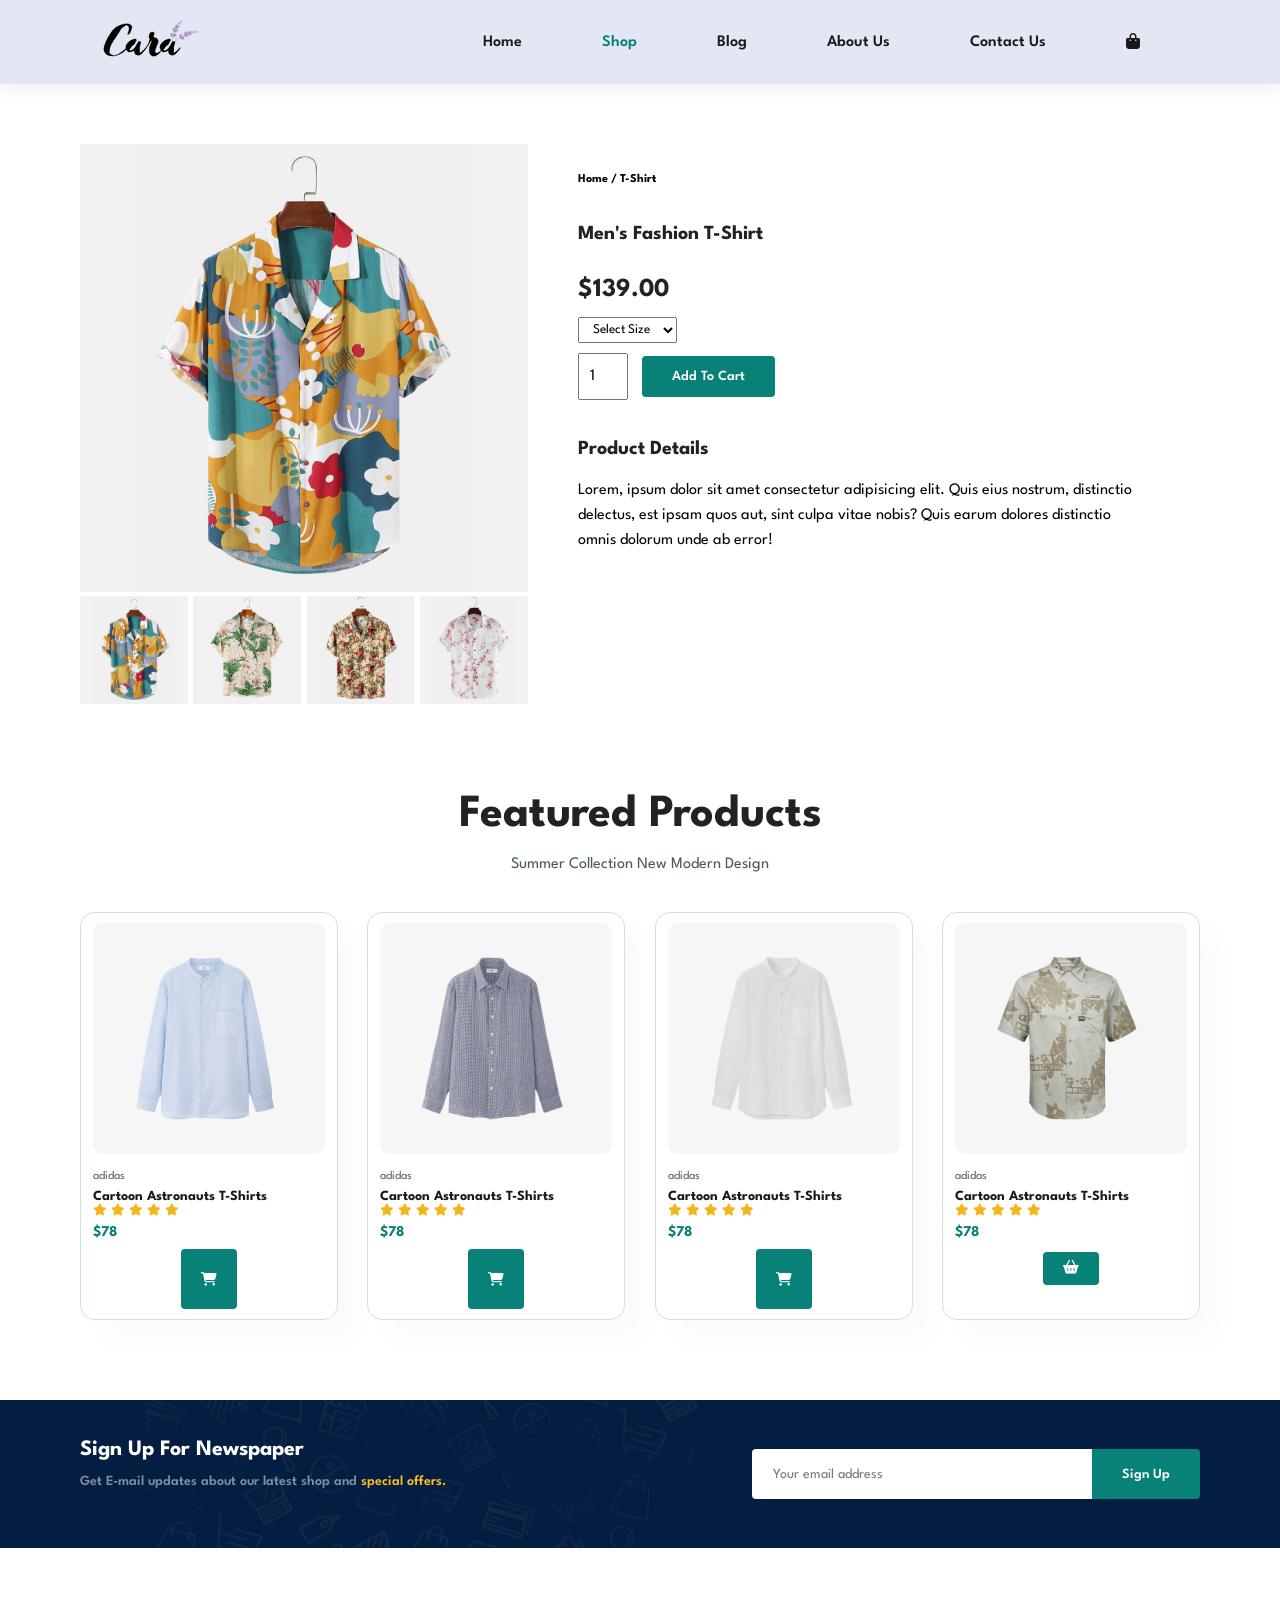
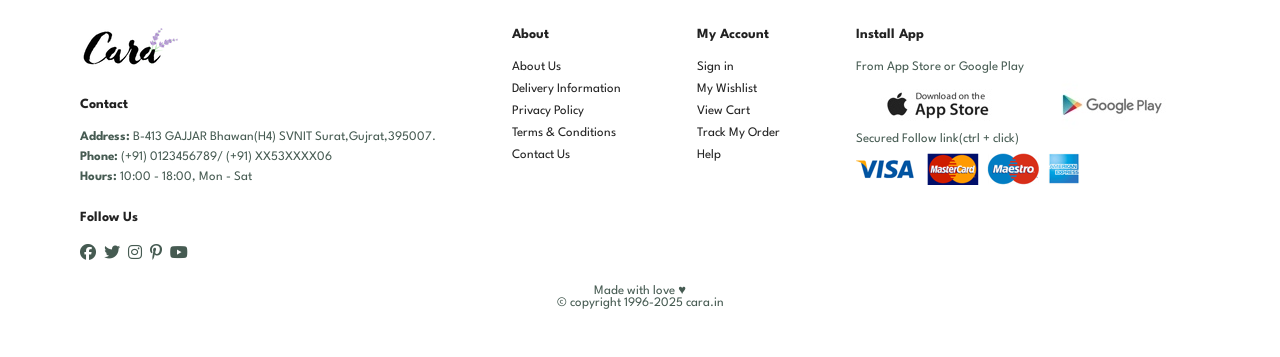
<file: sproduct.html>
<!DOCTYPE html>
<html lang="en">
  <head>
    <meta charset="UTF-8" />
    <meta name="viewport" content="width=device-width, initial-scale=1.0" />
    <title>Group project</title>
    <link rel="stylesheet" href="style.css" />
    <link
      rel="stylesheet"
      href="https://cdnjs.cloudflare.com/ajax/libs/font-awesome/6.7.2/css/all.min.css"
    />
  </head>
  <body>
    <section id="header">
      <a href="#"><img src="img/logo.png" alt="" /></a>

      <div>
        <ul id="navbar">
          <li><a href="index.html">Home</a></li>
          <li><a class="active" href="shop.html">Shop</a></li>
          <li><a href="blog.html">Blog</a></li>
          <li><a href="about.html">About Us</a></li>
          <li><a href="contact.html">Contact Us</a></li>
          <li>
            <a href="cart.html"><i class="fa-solid fa-bag-shopping"></i></a>
          </li>
        </ul>
      </div>
    </section>

    <section id="prodetails" class="section-p1">
        <div class="single-pro-img">
            <img src="img/Products/f1.jpg" alt="" width="100%" id="Main-Img">
            <div class="small-img-group">
                <div class="small-img-col">
                    <img src="img/Products/f1.jpg" alt="" width="100%" class="small-img">
                </div>
                <div class="small-img-col">
                    <img src="img/Products/f2.jpg" alt="" width="100%" class="small-img">
                </div>
                <div class="small-img-col">
                    <img src="img/Products/f3.jpg" alt="" width="100%" class="small-img">
                </div>
                <div class="small-img-col">
                    <img src="img/Products/f4.jpg" alt="" width="100%" class="small-img">
                </div>
            </div>
        </div>
        <div class="single-pro-details">
            <h6>Home / T-Shirt</h6>
            <h4>Men's Fashion T-Shirt</h4>
            <h2>$139.00</h2>
            <select name="" id="">
                <option>Select Size</option>
                <option>Small</option>
                <option>Large</option>
                <option>XL</option>
                <option>XXL</option>
            </select>
            <input type="number" value="1">
            <button class="normal">Add To Cart</button>
            <h4>Product Details</h4>
            <span>Lorem, ipsum dolor sit amet consectetur adipisicing elit. Quis eius nostrum, distinctio delectus, est ipsam quos aut, sint culpa vitae nobis? Quis earum dolores distinctio omnis dolorum unde ab error!</span>
        </div>
    </section>

    <section id="product1" class="section-p1">
        <h2>Featured Products</h2>
        <p>Summer Collection New Modern Design</p>
        <div class="pro-container">
          <div class="pro">
            <img src="img/Products/n1.jpg" alt="" />
            <div class="des">
              <span>adidas</span>
              <h5>Cartoon Astronauts T-Shirts</h5>
              <div class="star">
                <i class="fas fa-star"></i>
                <i class="fas fa-star"></i>
                <i class="fas fa-star"></i>
                <i class="fas fa-star"></i>
                <i class="fas fa-star"></i>
              </div>
              <h4>$78</h4>
            </div>
            <a href="#"><i class="fa-solid fa-cart-shopping cart"></i></a>
          </div>
          <div class="pro">
            <img src="img/Products/n2.jpg" alt="" />
            <div class="des">
              <span>adidas</span>
              <h5>Cartoon Astronauts T-Shirts</h5>
              <div class="star">
                <i class="fas fa-star"></i>
                <i class="fas fa-star"></i>
                <i class="fas fa-star"></i>
                <i class="fas fa-star"></i>
                <i class="fas fa-star"></i>
              </div>
              <h4>$78</h4>
            </div>
            <a href="#"><i class="fa-solid fa-cart-shopping cart"></i></a>
          </div>
          <div class="pro">
            <img src="img/Products/n3.jpg" alt="" />
            <div class="des">
              <span>adidas</span>
              <h5>Cartoon Astronauts T-Shirts</h5>
              <div class="star">
                <i class="fas fa-star"></i>
                <i class="fas fa-star"></i>
                <i class="fas fa-star"></i>
                <i class="fas fa-star"></i>
                <i class="fas fa-star"></i>
              </div>
              <h4>$78</h4>
            </div>
            <a href="#"><i class="fa-solid fa-cart-shopping cart"></i></a>
          </div>
          <div class="pro">
            <img src="img/Products/n4.jpg" alt="" />
            <div class="des">
              <span>adidas</span>
              <h5>Cartoon Astronauts T-Shirts</h5>
              <div class="star">
                <i class="fas fa-star"></i>
                <i class="fas fa-star"></i>
                <i class="fas fa-star"></i>
                <i class="fas fa-star"></i>
                <i class="fas fa-star"></i>
              </div>
              <h4>$78</h4>
            </div>
            <a href="#" class="cart"
              ><i class="fa-solid fa-basket-shopping"></i
            ></a>
          </div>
          <!-- <div class="pro">
            <img src="img/Products/n5.jpg" alt="" />
            <div class="des">
              <span>adidas</span>
              <h5>Cartoon Astronauts T-Shirts</h5>
              <div class="star">
                <i class="fas fa-star"></i>
                <i class="fas fa-star"></i>
                <i class="fas fa-star"></i>
                <i class="fas fa-star"></i>
                <i class="fas fa-star"></i>
              </div>
              <h4>$78</h4>
            </div>
            <a href="#"><i class="fa-solid fa-cart-shopping cart"></i></a>
          </div>
          <div class="pro">
            <img src="img/Products/n6.jpg" alt="" />
            <div class="des">
              <span>adidas</span>
              <h5>Cartoon Astronauts T-Shirts</h5>
              <div class="star">
                <i class="fas fa-star"></i>
                <i class="fas fa-star"></i>
                <i class="fas fa-star"></i>
                <i class="fas fa-star"></i>
                <i class="fas fa-star"></i>
              </div>
              <h4>$78</h4>
            </div>
            <a href="#"><i class="fa-solid fa-cart-shopping cart"></i></a>
          </div>
          <div class="pro">
            <img src="img/Products/n7.jpg" alt="" />
            <div class="des">
              <span>adidas</span>
              <h5>Cartoon Astronauts T-Shirts</h5>
              <div class="star">
                <i class="fas fa-star"></i>
                <i class="fas fa-star"></i>
                <i class="fas fa-star"></i>
                <i class="fas fa-star"></i>
                <i class="fas fa-star"></i>
              </div>
              <h4>$78</h4>
            </div>
            <a href="#"><i class="fa-solid fa-cart-shopping cart"></i></a>
          </div>
          <div class="pro">
            <img src="img/Products/n8.jpg" alt="" />
            <div class="des">
              <span>adidas</span>
              <h5>Cartoon Astronauts T-Shirts</h5>
              <div class="star">
                <i class="fas fa-star"></i>
                <i class="fas fa-star"></i>
                <i class="fas fa-star"></i>
                <i class="fas fa-star"></i>
                <i class="fas fa-star"></i>
              </div>
              <h4>$78</h4>
            </div>
            <a href="#"><i class="fa-solid fa-cart-shopping cart"></i></a>
          </div> -->
        </div>
      </section>

    <section id="newsletter" class="section-p1 section-m1">
      <div class="newtext">
        <h4>Sign Up For Newspaper</h4>
        <p>
          Get E-mail updates about our latest shop and
          <span>special offers.</span>
        </p>
      </div>
      <div class="form">
        <input type="text" placeholder="Your email address" />
        <button class="normal">Sign Up</button>
      </div>
    </section>

    <footer class="section-p1">
      <div class="col">
        <img src="img/logo.png" class="logo" alt="" />
        <h4>Contact</h4>
        <p>
          <strong>Address: </strong> B-413 GAJJAR Bhawan(H4) SVNIT
          Surat,Gujrat,395007.
        </p>
        <p><strong>Phone: </strong> (+91) 0123456789/ (+91) XX53XXXX06</p>
        <p><strong>Hours: </strong> 10:00 - 18:00, Mon - Sat</p>
        <div class="follow">
          <h4>Follow Us</h4>
          <div class="icon">
            <i class="fab fa-facebook"></i>
            <i class="fab fa-twitter"></i>
            <i class="fab fa-instagram"></i>
            <i class="fab fa-pinterest-p"></i>
            <i class="fab fa-youtube"></i>
          </div>
        </div>
      </div>
      <div class="col">
        <h4>About</h4>
        <a href="#">About Us</a>
        <a href="#">Delivery Information</a>
        <a href="#">Privacy Policy</a>
        <a href="#">Terms & Conditions</a>
        <a href="#">Contact Us</a>
      </div>
      <div class="col">
        <h4>My Account</h4>
        <a href="#">Sign in</a>
        <a href="#"> My Wishlist</a>
        <a href="#">View Cart</a>
        <a href="#">Track My Order</a>
        <a href="#">Help</a>
      </div>
      <div class="col install">
        <h4>Install App</h4>
        <p>From App Store or Google Play</p>
        <div class="row">
          <img src="img/pay/app.jpg" alt="">
          <img src="img/pay/play.jpg" alt="">
        </div>
        <p>Secured Follow link(ctrl + click)</p>
        <img src="img/pay/pay.png" alt="">
      </div>

      <div class="copyright">
        <p>Made with love &#9829;
          <br>
          &#169 copyright 1996-2025 cara.in</p>
      </div>
    </footer>
    <script>
        var MainImg = document.getElementById("Main-Img")
        var smallimg = document.getElementsByClassName("small-img")

        smallimg[0].onclick = function() {
            MainImg.src = smallimg[0].src
        }
        smallimg[1].onclick = function() {
            MainImg.src = smallimg[1].src
        }
        smallimg[2].onclick = function() {
            MainImg.src = smallimg[2].src
        }
        smallimg[3].onclick = function() {
            MainImg.src = smallimg[3].src
        }
    </script>

    <script src="script.js"></script>
  </body>
</html>
</file>
<file: style.css>
@import url("https://fonts.googleapis.com/css2?family=Spartan:wght@100;200;300;400;500;600;700;800;900&display=swap");
* {
  margin: 0;
  padding: 0;
  box-sizing: border-box;
  font-family: "Spartan", sans-serif;
}

html {
  scroll-behavior: smooth;
}

/* Global Styles */

h1 {
  font-size: 50px;
  line-height: 64px;
  color: #222;
}

h2 {
  font-size: 46px;
  line-height: 54px;
  color: #222;
}

h4 {
  font-size: 20px;
  color: #222;
}

h6 {
  font-weight: 700;
  font-size: 12px;
}

p {
  font-size: 16px;
  color: #465b52;
  margin: 15px 0 20px 0;
}

.section-p1 {
  padding: 40px 80px;
}

.section-m1 {
  margin: 40px 0;
}
button.normal {
  font-size: 14px;
  font-weight: 600;
  padding: 14px 30px;
  color: black;
  background-color: white;
  border-radius: 4px;
  cursor: pointer;
  border: none;
  outline: none;
  transition: 0.2s;
}
button.white {
  font-size: 14px;
  font-weight: 600;
  padding: 11px 18px;
  color: white;
  background-color: transparent;
  border-radius: 4px;
  cursor: pointer;
  border: 1px solid white;
  outline: none;
  transition: 0.2s;
}
body {
  width: 100%;
}

/* Home page  */

#header {
  display: flex;
  align-items: center;
  justify-content: space-between;
  padding: 20px 100px;
  background-color: #e3e6f3;
  box-shadow: 0px 5px 15px rgba(0, 0, 0, 0.06);
  position: sticky;
  top: 0px;
  z-index: 999;
}

#navbar {
  display: flex;
  align-items: center;
  justify-content: center;
}

#navbar li {
  list-style: none;
  padding: 0px 40px;
  /* position: relative; */
}

#navbar li a {
  text-decoration: none;
  font-size: 16px;
  font-weight: 600;
  color: #1a1a1a;
  transition: 0.3 ease-in;
}
#navbar li a:hover,
#navbar li a.active {
  color: #088178;
}
/* #navbar li a.active::after {
  content: "";
  width: 30%;
  height: 2px;
  position: absolute;
  bottom: -4px;
  left: 20px;
  color: #088178;
} */

#hero {
  background-image: url("img/hero4.png");
  height: 90vh;
  width: 100%;
  background-size: cover;
  background-position: top 25% right 0%;
  padding: 0px 100px;
  display: flex;
  flex-direction: column;
  align-items: flex-start;
  justify-content: center;
}

#hero h4 {
  padding-bottom: 15px;
}

#hero h1 {
  color: #088178;
}

#hero button {
  background-image: url("img/button.png");
  background-color: transparent;
  color: #088178;
  border: 0;
  padding: 14px 80px 14px 65px;
  background-repeat: no-repeat;
  cursor: pointer;
  font-size: 15px;
  font-weight: 700;
}

#feature {
  display: flex;
  align-items: center;
  justify-content: space-between;
  flex-wrap: wrap;
}
#feature .fe-box {
  width: 180px;
  text-align: center;
  padding: 25px 15px;
  box-shadow: 20px 20px 34px rgba(0, 0, 0, 0.03);
  border: 1px solid #cce7d0;
  margin: 15px 0px;
  border-radius: 4px;
}
#feature .fe-box:hover {
  box-shadow: 10px 10px 54px rgba(70, 32, 221, 0.1);
}

#feature .fe-box img {
  margin-bottom: 10px;
  width: 100%;
}
#feature .fe-box h6 {
  display: inline-block;
  padding: 9px 8px 6px 8px;
  border-radius: 4px;
  line-height: 1;
  color: #088178;
  background-color: #fddde4;
}
#feature .fe-box:nth-child(2) h6 {
  background-color: #cdebbc;
}
#feature .fe-box:nth-child(3) h6 {
  background-color: #d1e8f2;
}
#feature .fe-box:nth-child(4) h6 {
  background-color: #cdd4f8;
}
#feature .fe-box:nth-child(5) h6 {
  background-color: #f6dbf6;
}
#feature .fe-box:nth-child(6) h6 {
  background-color: #fff2e5;
}

#product1 {
  text-align: center;
}
#product1 .pro-container {
  display: flex;
  flex-wrap: wrap;
  justify-content: space-between;
  padding-top: 20px;
  /* padding-bottom: 20px;  */
}
#product1 .pro {
  width: 23%;
  min-width: 250px;
  padding: 10px 12px;
  border: 1px solid #cce7d0;
  border-radius: 15px;
  cursor: pointer;
  box-shadow: 20px 20px 30px rgba(0, 0, 0, 0.02);
  margin: 15px0;
  transition: 0.2s ease;
  position: relative;
}
#product1 .pro:hover {
  box-shadow: 20px 20px 30px rgba(0, 0, 0, 0.06);
}
#product1 .pro img {
  width: 100%;
  border-radius: 10px;
}
#product1 .pro .des {
  text-align: start;
  padding: 10px 0;
}
#product1 .pro .des span {
  font-size: 12px;
  color: #606063;
}
#product1 .pro .des h5 {
  padding-top: 7px;
  color: #1a1a1a;
  font-size: 14px;
}
#product1 .pro .des i {
  color: rgb(243, 181, 25);
  font-size: 12px;
}
#product1 .pro .des h4 {
  padding-top: 7px;
  color: #088178;
  font-size: 15px;
  font-weight: 700;
}
#product1 .pro .cart {
  width: 40px;
  height: 40px;
  line-height: 40px;
  border-radius: 50px;
  background-color: #e8f6ea;
  font-weight: 500;
  color: #088178;
  border: 1px solid #cce7d0;
  position: absolute;
  bottom: 20px;
  right: 10px;
}
#banner {
  display: flex;
  flex-direction: column;
  justify-content: center;
  align-items: center;
  text-align: center;
  background-image: url("img/Banner/b2.jpg");
  width: 100%;
  height: 40vh;
  background-size: cover;
  background-position: centre;
}
#banner h4 {
  color: #fff;
  font-size: 16px;
}
#banner h2 {
  color: #fff;
  font-size: 30px;
  padding: 10px;
}
#banner h2 span {
  color: #ef3636;
}
#banner button:hover {
  background-color: #088178;
  color: white;
}

#sm-banner {
  display: flex;
  justify-content: space-between;
  flex-wrap: wrap;
}
#sm-banner .banner-box {
  display: flex;
  flex-direction: column;
  justify-content: center;
  align-items: flex-start;
  background-image: url("img/Banner/b17.jpg");
  min-width: 630px;
  height: 50vh;
  background-size: cover;
  background-position: centre;
  padding: 30px;
}
#sm-banner .banner-box2{
  background-image: url("img/Banner/b10.jpg");  
}
#sm-banner h4 {
  color: white;
  font-size: 20px;
  font-weight: 300;
}
#sm-banner h2 {
  color: white;
  font-size: 30px;
  font-weight: 700;
}
#sm-banner span {
  color: white;
  font-size: 14px;
  font-weight: 500;
  padding-bottom: 15px;
}
#sm-banner .banner-box:hover button{
  background-color: #088178;
  border: 1px solid #088178;
}

#banner3{
  display: flex;
  flex-wrap: wrap;
  justify-content: space-between;
  padding: 0 80px;

}
#banner3 .banner-box {
  display: flex;
  flex-direction: column;
  justify-content: center;
  align-items: flex-start;
  background-image: url("img/Banner/b7.jpg");
  min-width: 30%;
  height: 30vh;
  background-size: cover;
  background-position: centre;
  padding: 20px;
  margin-bottom: 20px;
}
#banner3 .banner-box2 {
  background-image: url("img/Banner/b4.jpg");
}
#banner3 .banner-box3 {
  background-image: url("img/Banner/b18.jpg");
}
#banner3 h2{
  color: white;
  font-size: 22px;
  font-weight: 900;
}
#banner3 h3{
  color: rgb(237, 76, 76);
  font-size: 15px;
  font-weight: 800;
}

#newsletter{
  display: flex;
  justify-content: space-between;
  flex-wrap: wrap;
  align-items: center;
  background-image: url("img/Banner/b14.png");
  background-repeat: no-repeat;
  background-position: 20% 30%;
  background-color: #041e42;
}
#newsletter h4{
  font-size: 22px;
  color: white;
  font-weight: 700;
}
#newsletter p{
  font-size: 14px;
  color: #818ea0;
  font-weight: 600;
}
#newsletter p span{
  color: #ffbd27;
}
#newsletter .form{
  display: flex;
  width: 40%;
}
#newsletter input{
  height: 3.125rem;
  padding: 1.25rem;
  font-size: 14px;
  width: 100%;
  border: 1px solid transparent;
  border-radius: 4px;
  outline: none;
  border-top-right-radius: 0;
  border-bottom-right-radius: 0;
}
#newsletter button{
  color: white;
  background-color: #088178;
  white-space: nowrap;
  border-top-left-radius: 0;
  border-bottom-left-radius: 0;
}

footer{
  display: flex;
  justify-content: space-between;
  flex-wrap: wrap;
}
footer .col{
  display: flex;
  flex-direction: column;
  align-items: flex-start;
  margin-bottom: 20px;
}
footer .logo{
  margin-bottom: 30px;
}
footer h4{
  font-size: 14px;
  padding-bottom: 20px;
}
footer p{
  margin: 0 0 8px 0;
  font-size: 13px;
}
footer a{
  text-decoration: none;
  font-size: 13px;
  margin-bottom: 10px;
  color: #222;
}
footer .follow{
  margin-top: 20px; 
}
footer .follow i{
  padding-right: 4px;
  cursor: pointer;
  color: #465b52;
}
footer .follow .row img{
  border: 1px solid #088178;
  border-radius: 6px;
}
footer .follow img{
  margin: 10px 0 15px 0;
}
footer .follow i:hover,
footer a:hover{
  color: #088178;
}
footer .copyright{
  width: 100%;
  text-align: center;
}


/* Shop page  */

#page-header{
  background-image: url("img/Banner/b1.jpg");
  width: 100%;
  height: 40vh;
  display: flex;
  justify-content: center;
  flex-direction: column;
  text-align: center;
  padding: 14px;
}
#page-header h2,
#page-header p{
  color: white;
}

#pagination{
  text-align: center;
}
#pagination a{
  text-decoration: none;
  background-color: #088178;
  padding: 15px 20px;
  border-radius: 4px;
  color: white;
  font-weight: 600;
}
#pagination a i{
  font-size: 16px;
  font-weight: 600;
}
#product1 .pro .cart {
  width: auto; /* Adjust width for button text */
  height: auto; /* Adjust height for button text */
  padding: 10px 20px; /* Add padding for better appearance */
  border-radius: 4px; /* Rounded corners */
  background-color: #088178; /* Button background color */
  color: white; /* Button text color */
  font-weight: 600; /* Bold text */
  font-size: 14px; /* Font size */
  border: none; /* Remove border */
  cursor: pointer; /* Pointer cursor on hover */
  transition: 0.3s ease; /* Smooth hover effect */
  position: relative; /* Ensure proper positioning */
  bottom: 0; /* Adjust position */
  right: 0; /* Adjust position */
}

#product1 .pro .cart:hover {
  background-color: #065f56; /* Darker green on hover */
}

/* Single Product */

#prodetails{
  display: flex;
  margin-top: 20px;
}
#prodetails .single-pro-img{
  width: 40%;
  margin-right: 50px;
}
.small-img-group{
  display: flex;
  justify-content: space-between;
}
.small-img-col{
  flex-basis: 24%;
  cursor: pointer;
}
#prodetails .single-pro-details{
  width: 50%;
  padding-top: 30px;
}
#prodetails .single-pro-details h4{
  padding: 40px 0 20px 0;
}
#prodetails .single-pro-details h2{
  font-size: 26px;
}
#prodetails .single-pro-details select{
  display: block;
  padding: 5px 10px;
  margin-bottom: 10px;
}
#prodetails .single-pro-details input{
  width: 50px;
  height: 47px;
  padding-left: 10px;
  font-size: 16px;
  margin-right: 10px;
}
#prodetails .single-pro-details input{
  outline: none;
}
#prodetails .single-pro-details button {
  background-color: #088178; 
  color: white;
}
#prodetails .single-pro-details span{
  line-height: 25px;
}

/*Contact-details*/

#contact-details{
  display: flex;
  align-items: center;
  justify-content: center;
}
#contact-details .details{
  width: 40%;
}
#contact-details .details span,
#form-details form span{
  font-size: 12px;
}
#contact-details .details h2,
#form-details form h2{
  font-size: 26px;
  line-height: 35px;
  padding: 20px 0;
}
#contact-details .details h3{
  font-size: 16px;
  padding-bottom: 15px;
}
#contact-details .details li{
  list-style: none;
  display: flex;
  padding: 10px 0;
}
#contact-details .details li i{
  font-size: 14px;
  padding-right: 22px;
}
#contact-details .details li p{
  margin: 0;
  font-size: 14px;
}
#contact-details .map{
  width: 55%;
  height: 400px;
}
#contact-details .map iframe{
  width: 100%;
  height: 100%;
}
#form-details form{
  width: 65%;
  display: flex;
  flex-direction: column;
  align-items: flex-start;
}
#form-details form input,
#form-details form textarea{
  width: 100%;
  padding: 12px 15px;
  outline: none;
  margin-bottom: 20px ;
  border: 1px solid #e1e1e1;
}
#form-details form button{
  background-color: #088178;
  color: #fff;
}
#form-details .people div img{
  width:65px ;
  height: 65px;
  object-fit: cover;
  margin-right: 15px;
}
#form-details .people div p{
  margin: 0;
  font-size: 13px;
  line-height: 25px;
}
#form-details .people div p span{
  display: block;
  font-size: 16px;
  font-weight: 600;
  color: black;
}
#form-details .people div{
  padding-bottom: 25px;
  display: flex;
  align-items: flex-start;
}
#form-details{
  display: flex;
  justify-content: space-between;
  margin: 30px;
  padding: 80px;
  border: 1px solid #e1e1e1;
}
/* Cart Page*/

#cart table{
  width: 100%;
  border-collapse: collapse;
  table-layout: fixed;
  white-space: nowrap;
}
#cart table img{
  width: 70px;
}
#cart table td:nth-child(1){
  width: 150px;
  text-align: center;

}
#cart table td:nth-child(2){
  width: 150px;
  text-align: center;

}
#cart table td:nth-child(3){
  width: 250px;
  text-align: center;

}
#cart table td:nth-child(4),
#cart table td:nth-child(5),
#cart table td:nth-child(6){
  width: 150px;
  text-align: center;

}
#cart table td:nth-child(5) input{
  width: 70px;
  padding: 10px 5px 10px 15px;
}
#cart table thead{
  border: 1px solid #e2e9e1;
  border-left: none;
  border-right: none;
}
#cart table thead td{
  font-weight: 700;
  text-transform: uppercase;
  font-size: 13px;
  padding: 18px 0;
}
#cart table tbody tr td{
  padding-top: 15px;
}
#cart table tbody td{
  font-size: 13px;
}
/* blog-page */
#page-header.blog-header{
  background-image: url("img/banner/b19.jpg");
  }
  #blog {
    padding: 150px 150px 0 150px;
  }
  
  #blog .blog-box {
    display: flex;
    align-items: center;
    width: 100%;
    position: relative;
    padding-bottom: 90px;
  }
  
  #blog .blog-img {
    width: 50%;
    margin-right: 40px;
  }
  
  #blog img {
    width: 100%;
    height: 300px;
    object-fit: cover;
  }
  #blog .blog-details {
    width: 50%;
  }
  #blog .blog-details a {
    text-decoration: none; 
    font-size: 11px;       
    color: #000;           
    font-weight: 700 ;
    transition: 0.3s;
  }
  .blog .blog-details a::after {
    content: "";           
    width: 50px;           
    height: 1px;           
    background-color: #000;
    position: absolute;    
    top: 4px;              
    right: -60px;         
  }
  #blog .blog-details a:hover {
    color: #088178; /* Changes the anchor text color to a green shade when hovered */
  }
  
  #blog .blog-details a:hover::after {
    background-color: #088178; /* Alters the background color of an element after the anchor on hover to the same green shade */
  }
  
  #blog .blog-box h1 {
    position: absolute; 
    top: -40px;        
    left: 0;           
    font-size: 70px;   
    font-weight: 700;  
    color: #c9cbce;
    z-index: -9;    
  }
  /* About us Page*/
  #page-header.about-header {
    background-image: url("img/about/banner.png");
  }
  #about-head {
    display: flex;
    align-items: center;
  }
  
  #about-head img {
    width: 50%;
    height: auto;
  }
  #about-head div {
  padding-left: 40px;
  }
  #about-app{
    text-align: center;
  }
  #about-app .video {
    width: 70%;
    height: 100%;
    margin: 30px auto 0 auto;
  }
  
  #about-app .video video {
    width: 100%;
    height: 100%;
    border-radius: 20px;
  }
</file>
